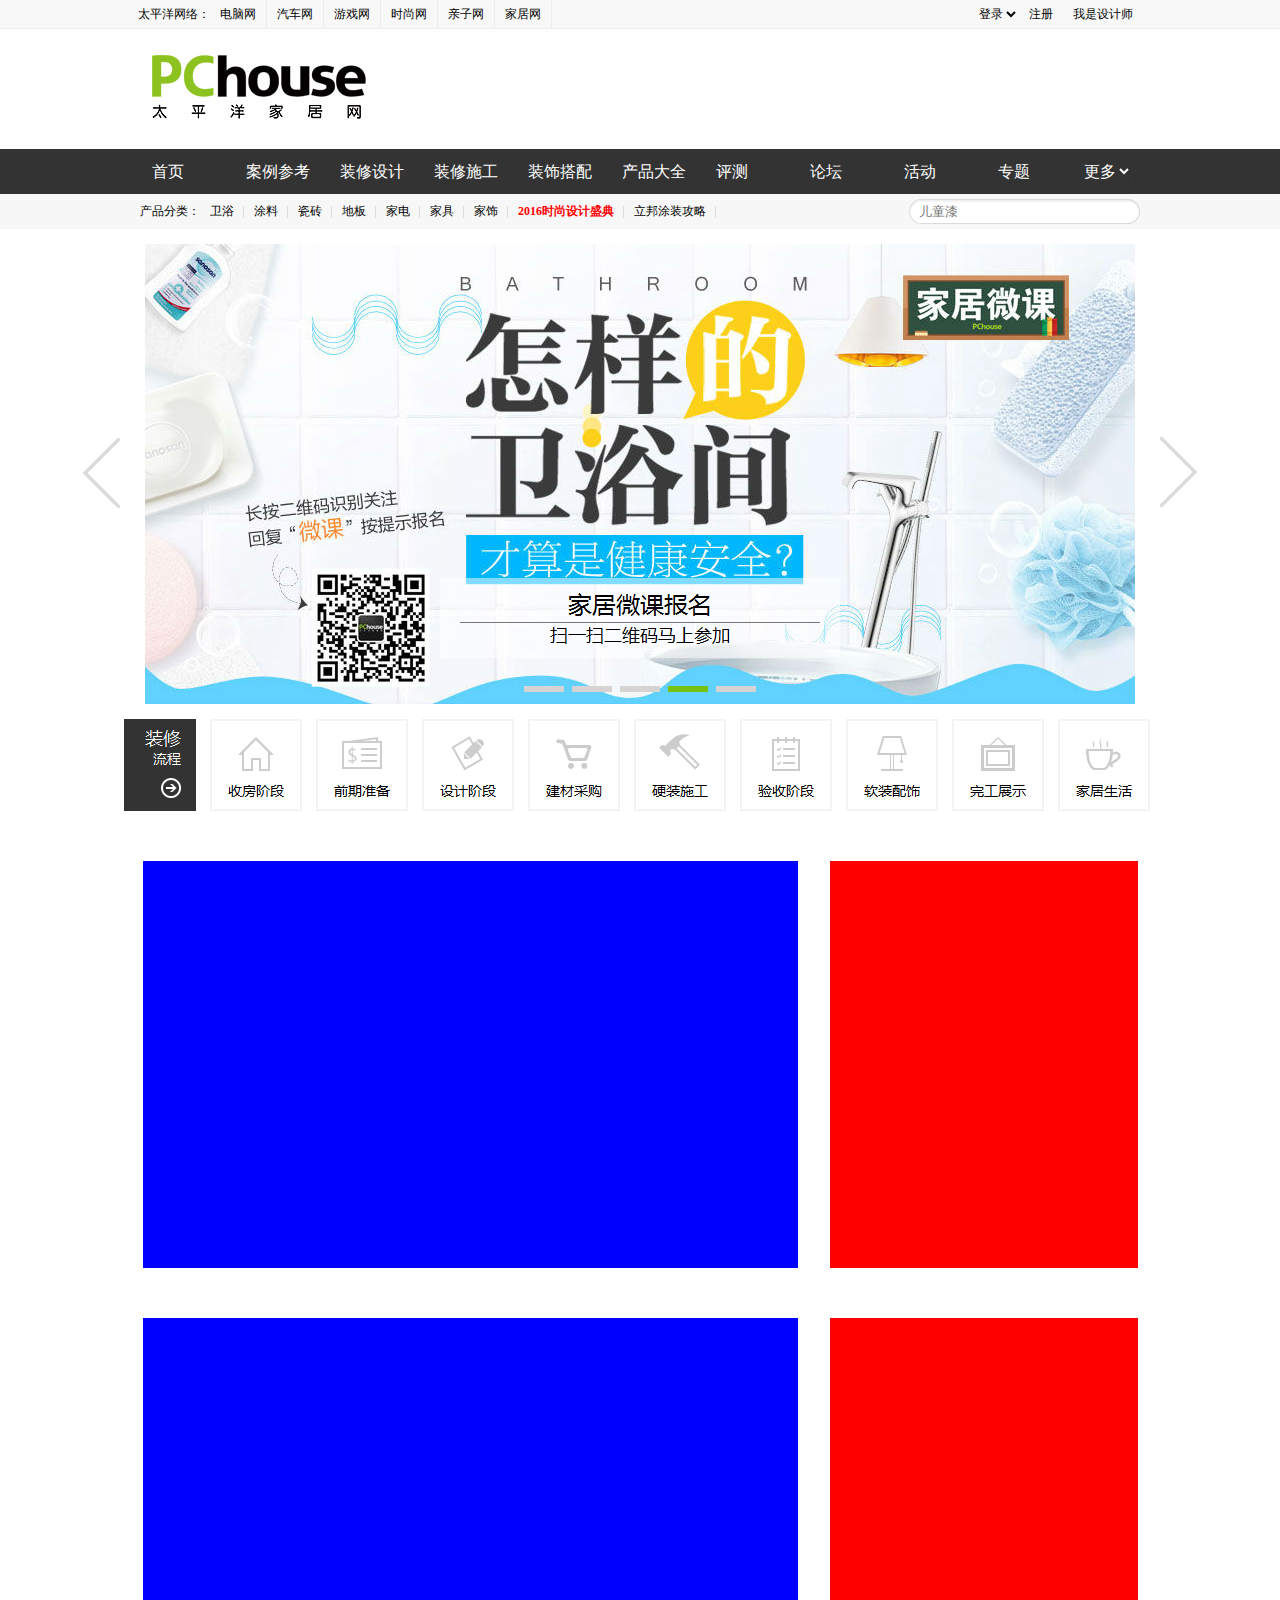
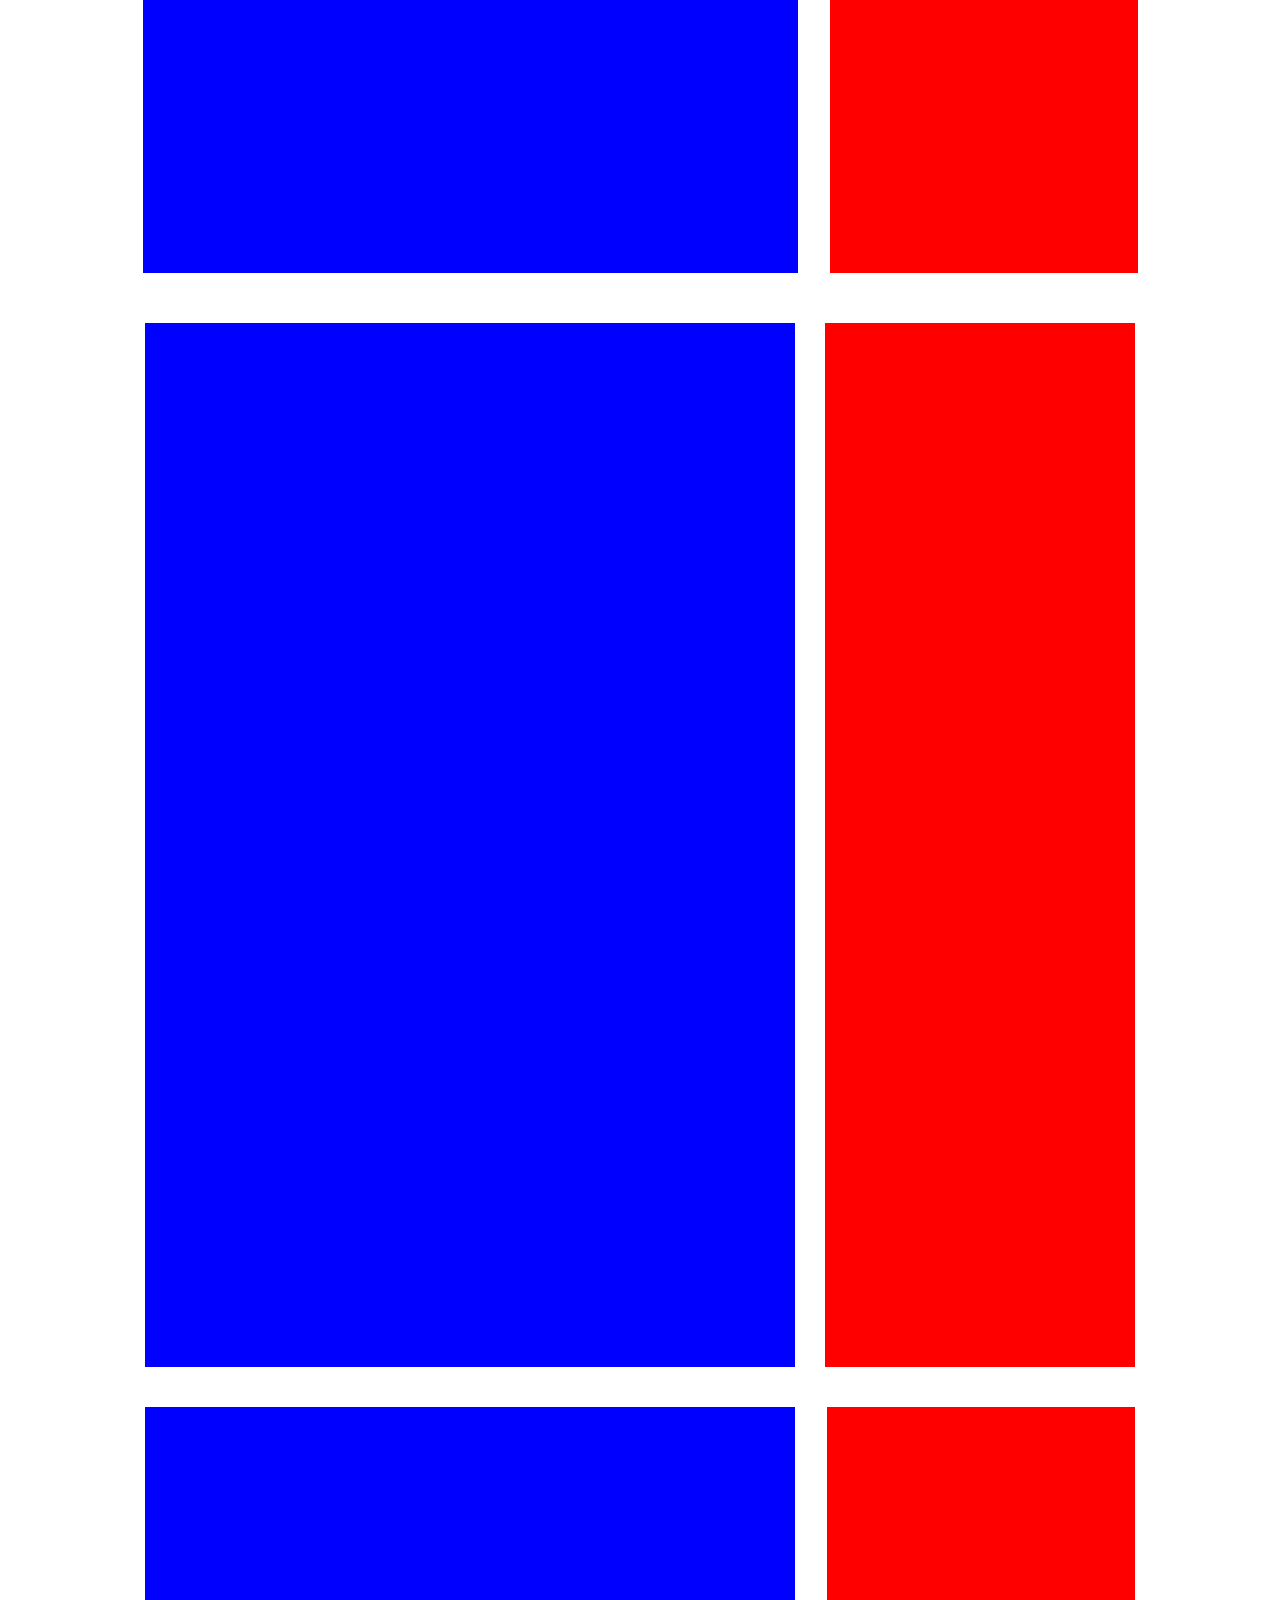
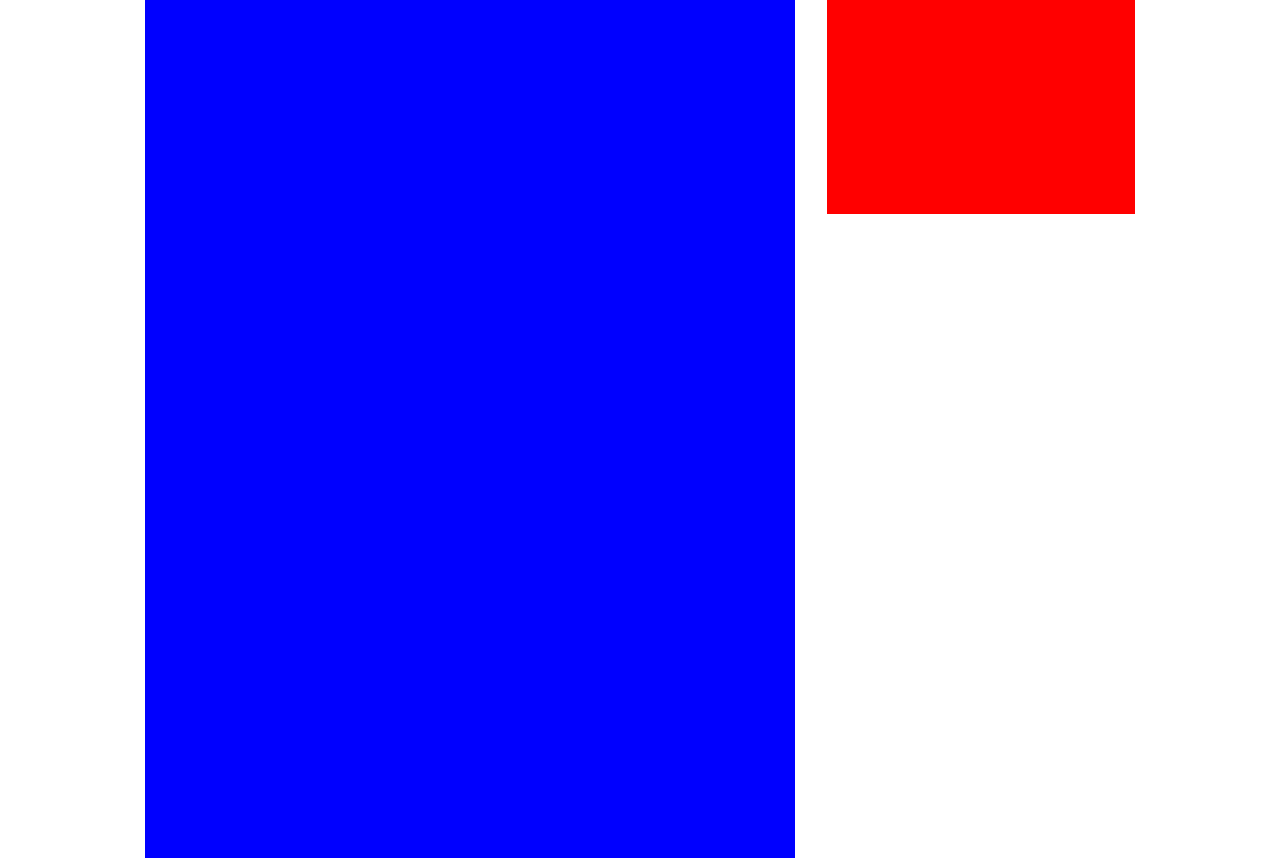
<file: 太平洋/index.html>
<!DOCTYPE html>
<html lang="en">
<head>
	<meta charset="UTF-8">
	<title>Document</title>
	<link rel="stylesheet" href="css/1.css">
</head>
<body>
	<!-- 头部 -->
	<div class="top">
		<div class="content">
			<ul>
				<li>太平洋网络：<a href="">电脑网</a></li>
				<li><a href="">汽车网</a></li>
				<li><a href="">游戏网</a></li>
				<li><a href="">时尚网</a></li>
				<li><a href="">亲子网</a></li>
				<li><a href="">家居网</a></li>
			</ul>
			<ul>
				<li>
					<form action="">
						<select name="login" id="">
							<option value="登录">登录</option>
						</select>
					</form>
				</li>
				<li><a href="">注册</a></li>
				<li><a href="">我是设计师</a></li>
			</ul>
		</div>
	</div>
	<!-- logo -->
	<div class="logo">
		<img src="images/太平洋家居_03.png" height="120" width="227" alt="">
	</div>
	<!-- 导航 -->
	<div class="nav">
		<div class="upnav">
			<ul>
				<li><a href="#">首页</a></li>
				<li><a href="#">案例参考</a></li>
				<li><a href="#">装修设计</a><a href="#">装修施工</a><a href="#">装饰搭配</a></li>
				<li><a href="#">产品大全</a><a href="#">评测</a></li>
				<li><a href="#">论坛</a><a href="#">活动</a></li>
				<li>
					<a href="#">专题</a>
				</li>
				<li>
					<form action="">
						<select name="" id="">
							<option value="更多">更多</option>
						</select>
					</form>
				</li>
			</ul>
		</div>
		<div class="lownav">
			<div class="content">
				<ul>
					<li>产品分类：<a href="#">卫浴</a></li>
					<li><a href="#">涂料</a></li>
					<li><a href="#">瓷砖</a></li>
					<li><a href="#">地板</a></li>
					<li><a href="#">家电</a></li>
					<li><a href="#">家具</a></li>
					<li><a href="#">家饰</a></li>
					<li><a href="#">2016时尚设计盛典</a></li>
					<li><a href="#">立邦涂装攻略</a></li>
				</ul>
				<form action="#">
					<input type="search" placeholder="儿童漆">
				</form>
			</div>
		</div>
	</div>
	<!-- 主面块 -->
	<div class="banner">
		<a href=""><img src="images/太平洋家居_14.png" height="95" width="65" alt=""></a>
		<a href=""><img src="images/太平洋家居_11.png" height="460" width="990" alt=""></a>
		<a href=""><img src="images/太平洋家居_15.png" height="94" width="65" alt=""></a>
	</div>
	<!-- 装修流程 -->
	<div class="process">
		<a href=""><img src="images/太平洋家居_20.png" height="92" width="72" alt=""></a>
		<a href=""><img src="images/太平洋家居_22.png" height="92" width="92" alt=""></a>
		<a href=""><img src="images/太平洋家居_24.png" height="92" width="92" alt=""></a>
		<a href=""><img src="images/太平洋家居_26.png" height="92" width="92" alt=""></a>
		<a href=""><img src="images/太平洋家居_28.png" height="92" width="92" alt=""></a>
		<a href=""><img src="images/太平洋家居_30.png" height="92" width="92" alt=""></a>
		<a href=""><img src="images/太平洋家居_32.png" height="92" width="92" alt=""></a>
		<a href=""><img src="images/太平洋家居_34.png" height="92" width="92" alt=""></a>
		<a href=""><img src="images/太平洋家居_36.png" height="92" width="92" alt=""></a>
		<a href=""><img src="images/太平洋家居_38.png" height="92" width="92" alt=""></a>
	</div>
	<!-- 资讯精选 -->
	<div class="news">
		<div class="left"></div>
		<div class="right"></div>
	</div>
	<!-- 王牌栏目 -->
	<div class="program">
		<div class="left"></div>
		<div class="right"></div>
	</div>
	<!-- 设计/设计师 -->
	<div class="design">
		<div class="left"></div>
		<div class="right"></div>
	</div>
	<!-- 装修、导购 -->
	<div class="product">
		<div class="left"></div>
		<div class="right"></div>
	</div>
</body>
</html>
</file>
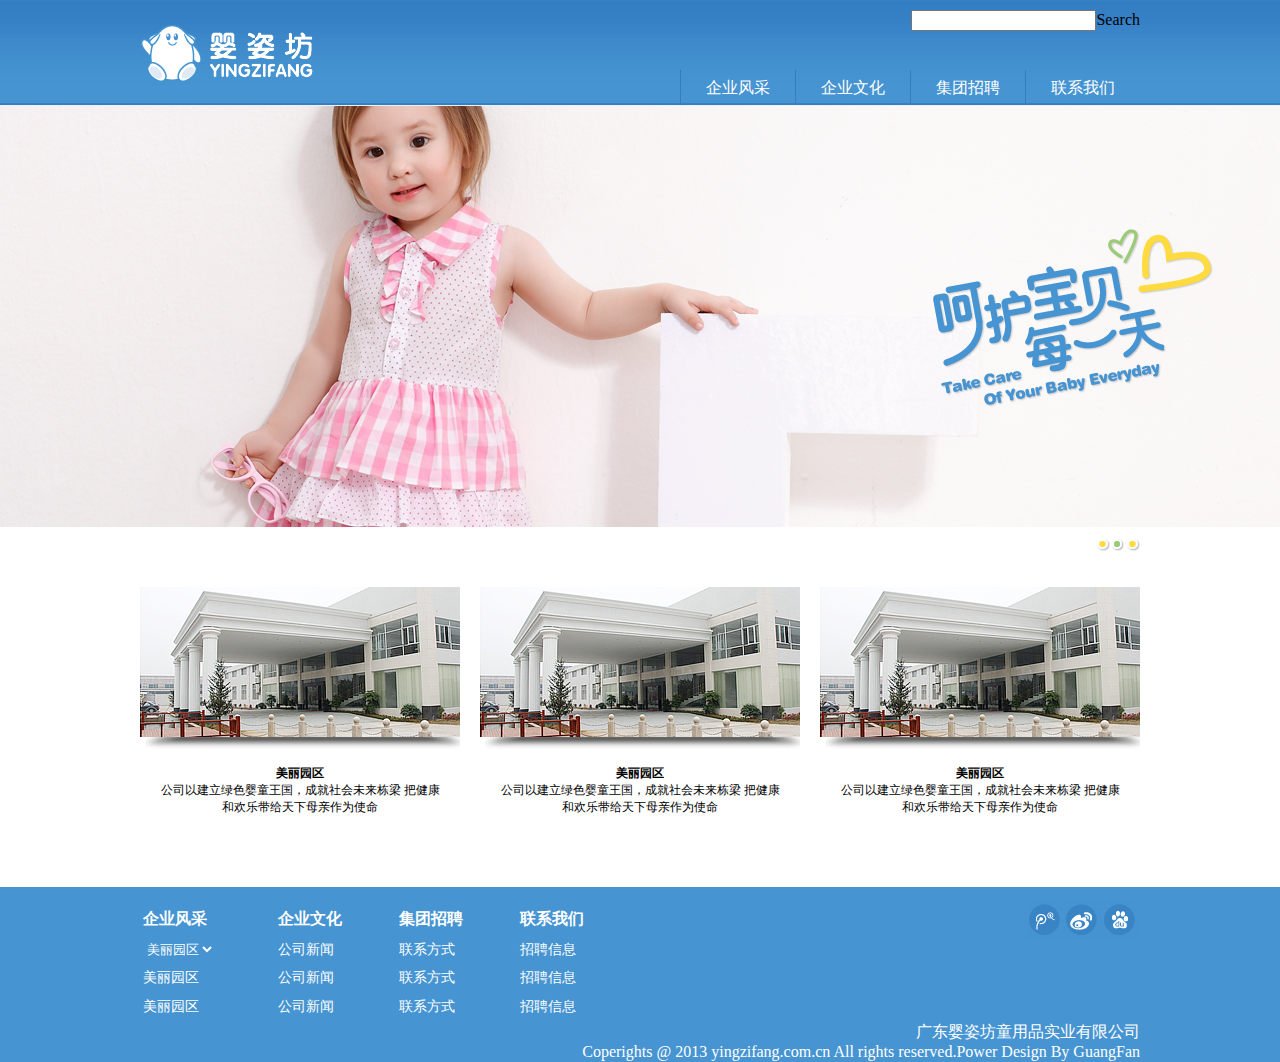
<file: 婴姿坊/index.html>
<!DOCTYPE html>
<html lang="en">
<head>
	<meta charset="UTF-8">
	<title>婴姿坊官网</title>
	<style>
		body,ul,table{
			margin: 0;
			padding: 0;
		}
		/* 头部 */
		.header{
			/* height: 105px; */
			width: 100%;
			background: url(images/婴姿坊企业网站_01.png) repeat;
		}
		.header .content{
			width: 1000px;
			height: 105px;
			margin: 0 auto;
			background: url(images/婴姿坊企业网站_03.png) no-repeat;
			position:relative;
		}
		.header .content .search{
			/* width: 100%; */
			float:right;
			margin-top: 10px;
		}
		.header .content .search a{
			text-decoration:none;
			font:700 12px;
			color:black;
		}

		.header .content ul{
			/* float:right; */
			list-style:none;
			margin-bottom:0;
			position:absolute;
			bottom:0px;
			right:0;
		}
		.header .content ul li{
			float:left;
			border-left:1px solid #337dc3;
		}
		.header .content ul a{
			display: inline-block;
			text-decoration:none;
			color:white;
			line-height:35px ;
			padding:0 25px;
		}
		.header .content ul a:hover{
			background-color: #84a8df;
		}
		/* 大图 */
		.banner{
			width: 100%;
			height: 422px;
			background: url(images/婴姿坊企业网站_04.png) no-repeat;
		}
		/* 空白段 */
		.blank{
			height: 60px;
			width: 1000px;
			margin: 0 auto;
			position:relative;
		}
		.blank a{
			display:inline-block;
			/* float:right; */
			position:absolute;
			top:10px;
			right:0;
			/* background: url(images/婴姿坊企业网站_07.png) no-repeat; */
		}
		.blank .a2{
			right:15px;
		}
		.blank .a3{
			right:30px;
		}
		.info{
			height: 230px;
			width: 1000px;
			margin: 0 auto;
			margin-bottom: 70px;
		}
		.info .in1{
			height: 230px;
			width: 320px;
			margin-right: 20px;
			float:left;
		}
		.info #in1{
			margin-right:0;
		}
		.info .in1 p{
			text-align:center;
			font-size:12px;
		}
		/* 底部 */
		.footer{
			
			width: 100%;
			background-color:#4694d1;
		}
		.footer .con{
			width: 1000px;
			height: 175px;
			margin: 0 auto;
			position:relative;
		}
		.footer .con table{
			width: 500px;
			height: 120px;
			color:white;
			margin-top:10px;
			position:absolute;
			bottom:40px;
			/* text-align:center; */
		}
		th{
			text-align:left;
		}
		td{
			font-size:14px;
		}
		.footer .con table select{
			outline-style: none;
			border: none;
			background-color: #4694d1;
			color: white;
		}
		.footer .con img{
			position:absolute;
			top:15px;
			right:0;
		}
		.footer .con .img1{
			right:37px;
		}
		.footer .con .img2{
			right:80px;
		}
		.footer .con span{
			color:white;
			position:absolute;
			right:0;
			bottom:0;
			line-height:20px;
		}
		.footer .con .span{
			bottom:20px;
		}
	</style>
</head>
<body>
	<!-- 头部 -->
	<div class="header">
		<div class="content">
			<form class="search">
				<input type="search"><a href="../链接跳转/a.html" target="_blank">Search</a>
			</form>
			<ul>
				<li><a href="../链接跳转/a.html" target="_blank">企业风采</a></li>
				<li><a href="../链接跳转/a.html" target="_blank">企业文化</a></li>
				<li><a href="../链接跳转/a.html" target="_blank">集团招聘</a></li>
				<li><a href="../链接跳转/a.html" target="_blank">联系我们</a></li>
			</ul>
		</div>
	</div>
	<!-- 大图 -->
	<div class="banner"></div>
	<!-- 空白片段 -->
	<div class="blank">
		<a href="../链接跳转/a.html" class="a1" target="_blank"><img src="images/婴姿坊企业网站_09.png" height="13" width="14" alt=""></a>&nbsp;
		<a href="../链接跳转/a.html" class="a2" target="_blank"><img src="images/婴姿坊企业网站_07.png" height="13" width="14" alt=""></a>&nbsp;
		<a href="../链接跳转/a.html" class="a3" target="_blank"><img src="images/婴姿坊企业网站_09.png" height="13" width="14" alt=""></a>
	</div>
	<div class="info">
		<div class="in1">
			<img src="images/婴姿坊企业网站_13.png" height="162" width="320" alt="">
			<p>
				<strong>美丽园区</strong><br>
				公司以建立绿色婴童王国，成就社会未来栋梁 把健康<br>和欢乐带给天下母亲作为使命
			</p>
		</div>
		<div class="in1">
			<img src="images/婴姿坊企业网站_13.png" height="162" width="320" alt="">
			<p>
				<strong>美丽园区</strong><br>
				公司以建立绿色婴童王国，成就社会未来栋梁 把健康<br>和欢乐带给天下母亲作为使命
			</p>
		</div>
		<div class="in1" id="in1">
			<img src="images/婴姿坊企业网站_13.png" height="162" width="320" alt="">
			<p>
				<strong>美丽园区</strong><br>
				公司以建立绿色婴童王国，成就社会未来栋梁 把健康<br>和欢乐带给天下母亲作为使命
			</p>
		</div>
	</div>
	<div class="footer">
		<div class="con">
			<table>
				<tr>
					<th>企业风采</th>
					<th>企业文化</th>
					<th>集团招聘</th>
					<th>联系我们</th>
				</tr>
				<tr>
					<td>
						<form action="#">
							<select name="area">
								<option value="美丽园区">美丽园区</option>
							</select>
						</form>
					</td>
					<td>公司新闻</td>
					<td>联系方式</td>
					<td>招聘信息</td>
				</tr>
				<tr>
					<td>美丽园区</td>
					<td>公司新闻</td>
					<td>联系方式</td>
					<td>招聘信息</td>
				</tr>
				<tr>
					<td>美丽园区</td>
					<td>公司新闻</td>
					<td>联系方式</td>
					<td>招聘信息</td>
				</tr>
			</table>
			<img src="images/婴姿坊企业网站_17.png" height="37" width="37" alt="">
			<img class="img1" src="images/婴姿坊企业网站_18.png" height="37" width="42" alt="">
			<img class="img2" src="images/婴姿坊企业网站_19.png" height="37" width="35" alt="">
			<span class="span">广东婴姿坊童用品实业有限公司</span><br>
			<span>Coperights @ 2013 yingzifang.com.cn All rights reserved.Power Design By GuangFan</span>
		</div>
	</div>
</body>
</html>
</file>
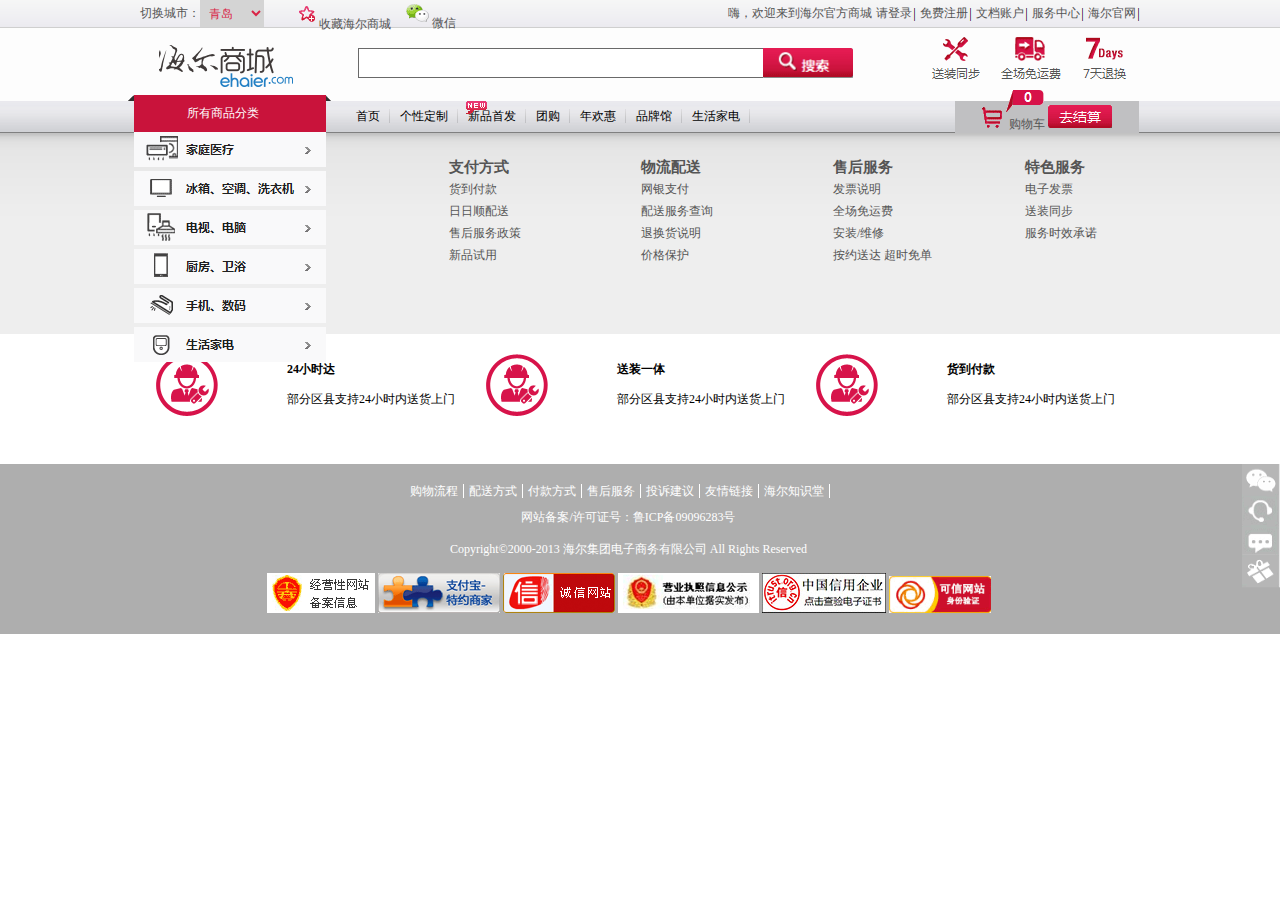
<file: 海尔/index.html>
<!DOCTYPE html>
<html lang="en">
<head>
	<meta charset="UTF-8">
	<title>Document</title>
	<link rel="stylesheet" href="css/1.css">
</head>
<body>
	<!-- 头部 -->
	<div class="top">
		<div class="cont1">
			<!-- 左边 -->
			<div class="left">
				<span>切换城市：</span>
				<form action="#">
					<select name="city">
						<option value="Q">青岛</option>
						<option value="D">大连</option>
						<option value="S">上海</option>
						<option value="K">昆山</option>
					</select>
				</form>
				<ul>
					<li><a href="../链接跳转/a.html" target=".._blank"><img src="images/海尔商城_03.png" height="28" width="35" alt="">收藏海尔商城</a></li>
					<li><a href="../链接跳转/a.html" target=".._blank"><img src="images/海尔商城_05.png" height="27" width="31" alt="">微信</a></li>
				</ul>
			</div>
			<!-- 右边 -->
			<div class="right">
				<span>嗨，欢迎来到海尔官方商城</span>
				<ul>
					<li><a href="../链接跳转/a.html" target="_blank">请登录</a></li>
					<li><a href="../链接跳转/a.html" target="_blank">免费注册</a></li>
					<li><a href="../链接跳转/a.html" target="_blank">文档账户</a></li>
					<li><a href="../链接跳转/a.html" target="_blank">服务中心</a></li>
					<li><a href="../链接跳转/a.html" target="_blank">海尔官网</a></li>
				</ul>
			</div>
		</div>     
	</div>
	<!-- logo栏 -->
	<div class="logo">
		<div class="cont2">
			<form class="input">
				<input type="search">
				<input type="image" src="images/海尔商城_18.png">
			</form>
			<img src="images/海尔商城_15.png" height="62" width="69" alt="">
			<img src="images/海尔商城_13.png" height="62" width="79" alt="">
			<img src="images/海尔商城_14.png" height="62" width="71" alt="">

		</div>
	</div>
	<!-- 主面板 -->
	<div class="banner">
		<!-- 商品分类 -->
		<div class="sort">
			<img class="p1" src="images/海尔商城_25_03.png" height="6" width="6">
			<img class="p2" src="images/海尔商城_25_05.png" height="6" width="5">
			<div class="prosort">
				<span>
					所有商品分类
				</span>
				<a class="s1" href="../链接跳转/a.html" target="_blank"></a>
				<a class="s2" href="../链接跳转/a.html" target="_blank"></a>
				<a class="s3" href="../链接跳转/a.html" target="_blank"></a>
				<a class="s4" href="../链接跳转/a.html" target="_blank"></a>
				<a class="s5" href="../链接跳转/a.html" target="_blank"></a>
				<a class="s6" href="../链接跳转/a.html" target="_blank"></a>
			</div>
		</div>
		<!-- 导航栏 -->
		<div class="nav">
			<ul>
				<li><a href="../链接跳转/a.html" target="_blank">首页</a></li>
				<li><a href="../链接跳转/a.html" target="_blank">个性定制</a><img src="images/海尔商城2_03_03.png" height="13" width="21" alt=""></li>
				<li><a href="../链接跳转/a.html" target="_blank">新品首发</a></li>
				<li><a href="../链接跳转/a.html" target="_blank">团购</a></li>
				<li><a href="../链接跳转/a.html" target="_blank">年欢惠</a></li>
				<li><a href="../链接跳转/a.html" target="_blank">品牌馆</a></li>
				<li><a href="../链接跳转/a.html" target="_blank">生活家电 </a></li>
			</ul>
			<div class="shop">
				<img src="images/海尔商城_03_03.png" height="26" width="43">
				<span>购物车</span>
				<a href="../链接跳转/a.html" target="_blank"><img src="images/海尔商城_39.png" height="23" width="64" alt=""></a>
			</div>
		</div>
		<!-- 面板块 -->
		<div class="cont3">
			<table>
				<tr>
					<th>支付方式</th>
					<th>物流配送</th>
					<th>售后服务</th>
					<th>特色服务</th>
				</tr>
				<tr>
					<td><a href="../链接跳转/a.html" target="_blank">货到付款</a></td>
					<td><a href="../链接跳转/a.html" target="_blank">网银支付</a></td>
					<td><a href="../链接跳转/a.html" target="_blank">发票说明</a></td>
					<td><a href="../链接跳转/a.html" target="_blank">电子发票</a></td>
				</tr>
				<tr>
					<td><a href="../链接跳转/a.html" target="_blank">日日顺配送</a></td>
					<td><a href="../链接跳转/a.html" target="_blank">配送服务查询</a></td>
					<td><a href="../链接跳转/a.html" target="_blank">全场免运费</a></td>
					<td><a href="../链接跳转/a.html" target="_blank">送装同步</a></td>
				</tr>
				<tr>
					<td><a href="../链接跳转/a.html" target="_blank">售后服务政策</a></td>
					<td><a href="../链接跳转/a.html" target="_blank">退换货说明</a></td>
					<td><a href="../链接跳转/a.html" target="_blank">安装/维修</a></td>
					<td><a href="../链接跳转/a.html" target="_blank">服务时效承诺</a></td>
				</tr>
				<tr>
					<td><a href="../链接跳转/a.html" target="_blank">新品试用</a></td>
					<td><a href="../链接跳转/a.html" target="_blank">价格保护</a></td>
					<td><a href="../链接跳转/a.html" target="_blank">按约送达 超时免单</a></td>
					<td></td>
				</tr>
			</table>
		</div>
	</div>
	<!-- 白色块 -->
	<div class="blank">
		<div class="info">
			<img src="images/海尔商城_49.png" height="63" width="70" alt="">
			<p>
				<strong>24小时达</strong>
				<br>
				<span>部分区县支持24小时内送货上门</span>
			</p>
		</div>
		<div class="info">
			<img src="images/海尔商城_49.png" height="63" width="70" alt="">
			<p>
				<strong>送装一体</strong>
				<br>
				<span>部分区县支持24小时内送货上门</span>
			</p>
		</div>
		<div class="info">
			<img src="images/海尔商城_49.png" height="63" width="70" alt="">
			<p>
				<strong>货到付款</strong>
				<br>
				<span>部分区县支持24小时内送货上门</span>
			</p>
		</div>
	</div>
	<!-- 底部 -->
	<div class="footer">
		<div class="cont4">
			<ul>
				<li><a href="../链接跳转/a.html" target="_blank">购物流程</a></li>
				<li><a href="../链接跳转/a.html" target="_blank">配送方式</a></li>
				<li><a href="../链接跳转/a.html" target="_blank">付款方式</a></li>
				<li><a href="../链接跳转/a.html" target="_blank">售后服务</a></li>
				<li><a href="../链接跳转/a.html" target="_blank">投诉建议</a></li>
				<li><a href="../链接跳转/a.html" target="_blank">友情链接</a></li>
				<li><a href="../链接跳转/a.html" target="_blank">海尔知识堂</a></li>
			</ul>
			<br><br><br>
			网站备案/许可证号：鲁ICP备09096283号<br><br>
			Copyright©2000-2013 海尔集团电子商务有限公司 All Rights Reserved
			<br><br>
			<img src="images/海尔商城_60.png" height="40" width="108" alt="">
			<img src="images/海尔商城_62.png" height="40" width="122" alt="">
			<img src="images/海尔商城_64.png" height="40" width="112" alt="">
			<img src="images/海尔商城_66.png" height="40" width="141" alt="">
			<img src="images/海尔商城_68.png" height="40" width="124" alt="">
			<img src="images/海尔商城_71.png" height="37" width="102" alt="">
		</div>
		<img src="images/海尔商城_53.png" height="35" width="38" alt="">
		<br><br>
		<img src="images/海尔商城_56.png" height="35" width="38" alt="">
		<br><br>
		<img src="images/海尔商城_58.png" height="35" width="38" alt="">
		<br><br>
		<img src="images/海尔商城_74.png" height="35" width="38" alt="">
		<br><br>
	</div>
</body>
</html>
</file>
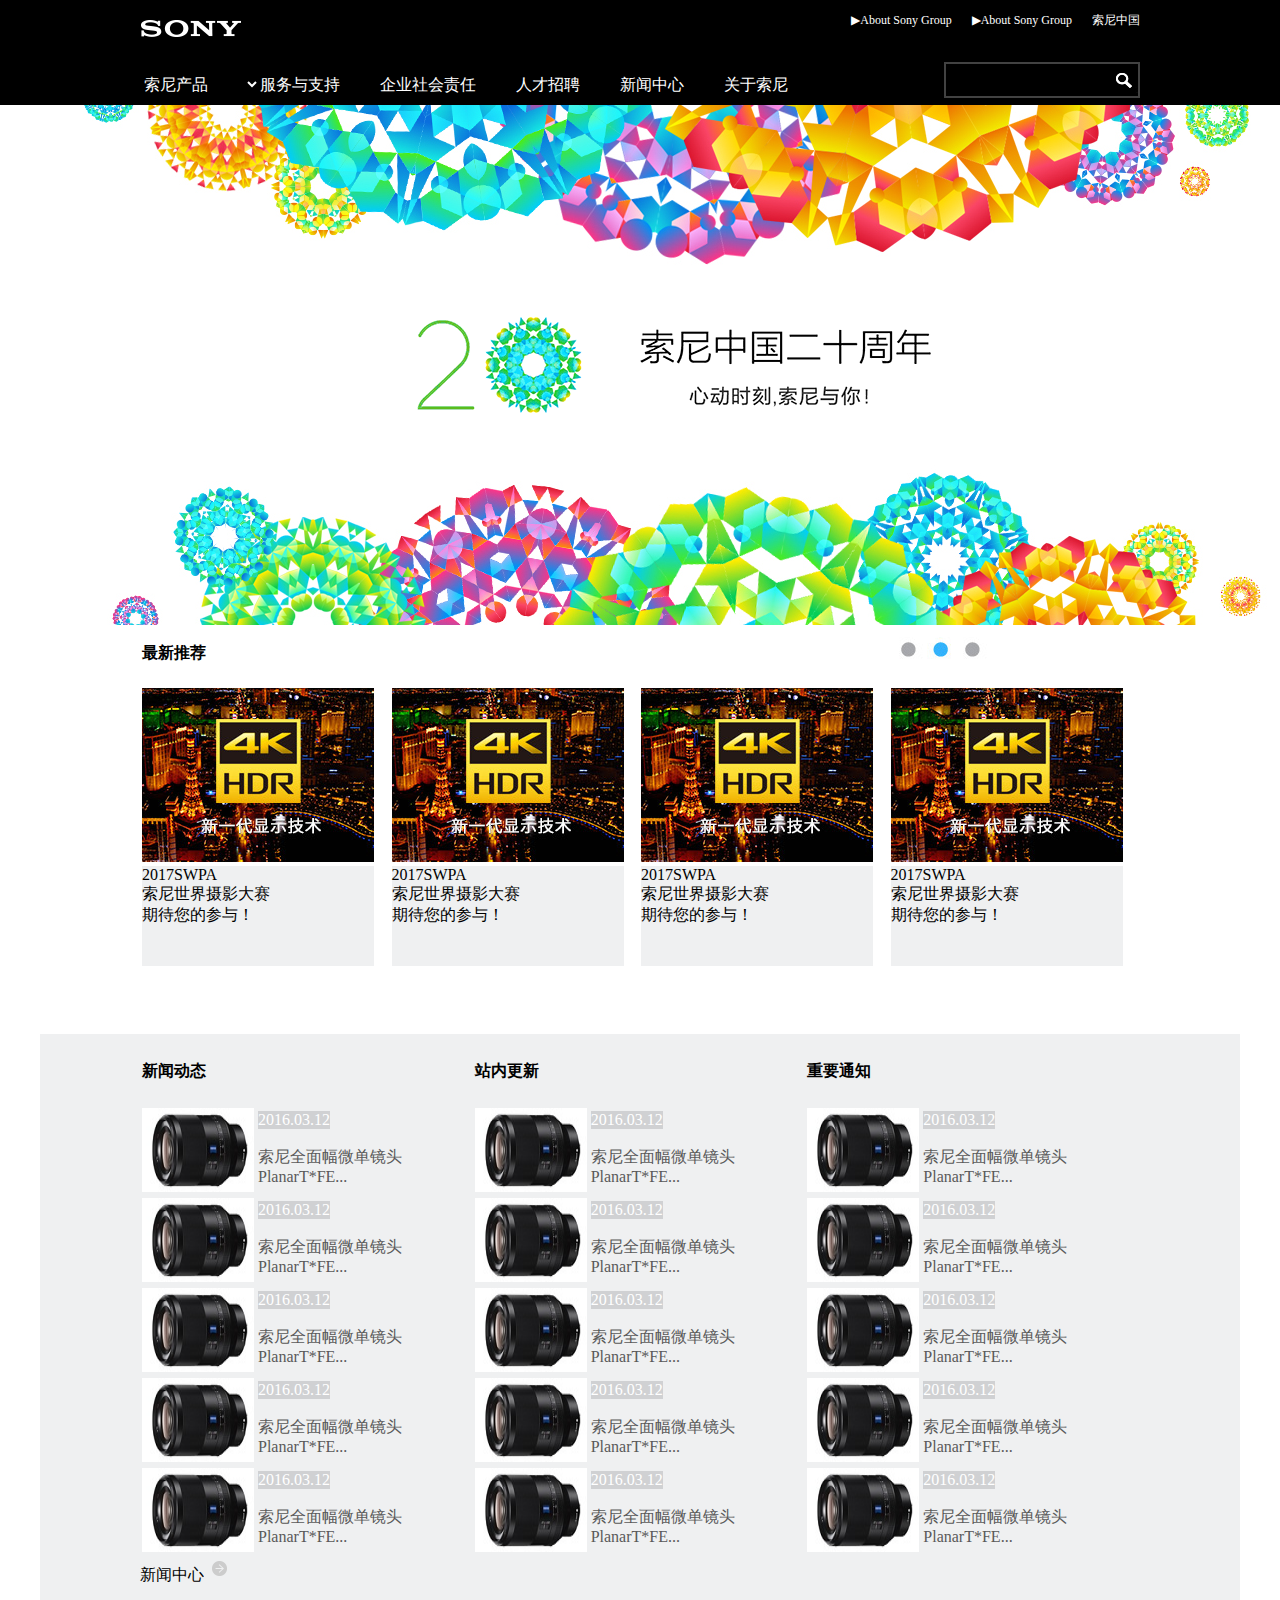
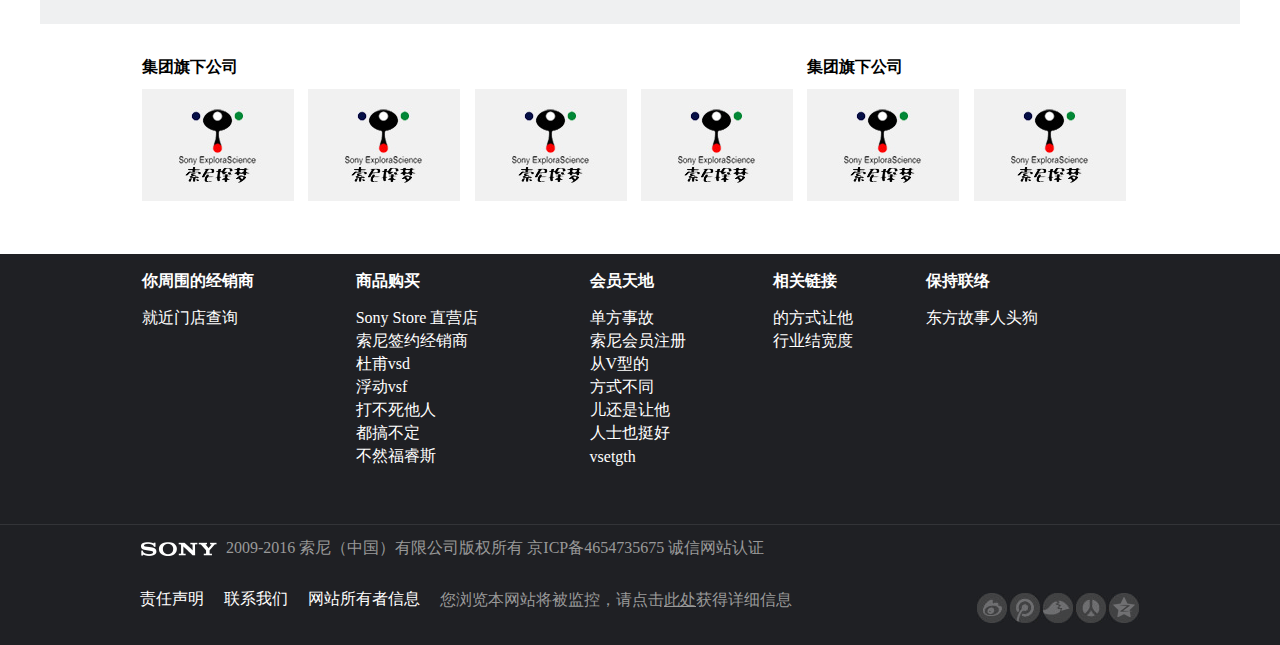
<file: 索尼/index.html>
<!DOCTYPE html>
<html lang="en">
<head>
	<meta charset="UTF-8">
	<title>索尼官网</title>
	<link rel="stylesheet" href="css/1.css">
</head>
<body>
	<div class="header">
		<div class="con">
			<img src="images/索尼中国_02.png" height="60" width="105" alt="">
			<form action="#">
				<select name="product">
					<option value="pro">索尼产品</option>
				</select>
			</form>
			<ul class="ul1">
				<li><a href="../链接跳转/a.html" target="_blank">服务与支持</a></li>
				<li><a href="../链接跳转/a.html" target="_blank">企业社会责任</a></li>
				<li><a href="../链接跳转/a.html" target="_blank">人才招聘</a></li>
				<li><a href="../链接跳转/a.html" target="_blank">新闻中心</a></li>
				<li><a href="../链接跳转/a.html" target="_blank">关于索尼</a></li>
			</ul>
			<ul class="ul2">
				<li><a href="../链接跳转/a.html" target="_blank">▶About Sony Group</a></li>
				<li><a href="../链接跳转/a.html" target="_blank">▶About Sony Group</a></li>
				<li><a href="../链接跳转/a.html" target="_blank">索尼中国</a></li>
			</ul>
			<form action="#">
				<input type="search">
			</form>
		</div>
	</div>
	<div class="banner">
		<img src="images/索尼中国_13.png" height="520" width="1349" alt="">
	</div>
	<table class="ad1">
		<tr>
			<td><strong>最新推荐</strong> </td>
			<td></td>
			<td></td>
			<td><img src="images/索尼中国1_03.png" height="37" width="32" alt="">
			<img src="images/索尼中国1_04.png" height="37" width="27" alt="">
			<img src="images/索尼中国1_05.png" height="37" width="34" alt=""></td>
		</tr>
		<tr>
			<td class="td">
				<img src="images/索尼中国_16.png" height="174" width="232" alt="">
				<p>

					<span>2017SWPA</span>
					<br>
					<span>索尼世界摄影大赛</span>
					<br>
					<span>期待您的参与！</span>
				</p>
			</td>
			<td class="td">
				<img src="images/索尼中国_16.png" height="174" width="232" alt="">
				<p>

					<span>2017SWPA</span>
					<br>
					<span>索尼世界摄影大赛</span>
					<br>
					<span>期待您的参与！</span>
				</p>
			</td>
			<td class="td">
				<img src="images/索尼中国_16.png" height="174" width="232" alt="">
				<p>
					<span>2017SWPA</span>
					<br>
					<span>索尼世界摄影大赛</span>
					<br>
					<span>期待您的参与！</span>
				</p>
			</td>
			<td class="td">
				<img src="images/索尼中国_16.png" height="174" width="232" alt="">
				<p>
					<span>2017SWPA</span>
					<br>
					<span>索尼世界摄影大赛</span>
					<br>
					<span>期待您的参与！</span>
				</p>
			</td>
		</tr>
	</table>
	<div class="bigbox">
		<div class="content">
			<table>
				<tr height="70px">
					<td><strong>新闻动态</strong></td>
					<td><strong>站内更新</strong></td>
					<td><strong>重要通知</strong></td>
				</tr>
				<tr>
					<td> <img src="images/索尼中国_24.png" height="84" width="112" alt="">
					<p>
						<span>2016.03.12</span><br><br>
						索尼全面幅微单镜头<br>
						PlanarT*FE...
					</p>
					</td>
					<td> <img src="images/索尼中国_24.png" height="84" width="112" alt="">
					<p>
						<span>2016.03.12</span><br><br>
						索尼全面幅微单镜头<br>
						PlanarT*FE...
					</p>
					</td>
					<td> <img src="images/索尼中国_24.png" height="84" width="112" alt="">
					<p>
						<span>2016.03.12</span><br><br>
						索尼全面幅微单镜头<br>
						PlanarT*FE...
					</p>
					</td>
					
				</tr>
				<tr>
					<td> <img src="images/索尼中国_24.png" height="84" width="112" alt="">
					<p>
						<span>2016.03.12</span><br><br>
						索尼全面幅微单镜头<br>
						PlanarT*FE...
					</p>
					</td>
					<td> <img src="images/索尼中国_24.png" height="84" width="112" alt="">
					<p>
						<span>2016.03.12</span><br><br>
						索尼全面幅微单镜头<br>
						PlanarT*FE...
					</p>
					</td>
					<td> <img src="images/索尼中国_24.png" height="84" width="112" alt="">
					<p>
						<span>2016.03.12</span><br><br>
						索尼全面幅微单镜头<br>
						PlanarT*FE...
					</p>
					</td>
					
				</tr>
				<tr>
					<td> <img src="images/索尼中国_24.png" height="84" width="112" alt="">
					<p>
						<span>2016.03.12</span><br><br>
						索尼全面幅微单镜头<br>
						PlanarT*FE...
					</p>
					</td>
					<td> <img src="images/索尼中国_24.png" height="84" width="112" alt="">
					<p>
						<span>2016.03.12</span><br><br>
						索尼全面幅微单镜头<br>
						PlanarT*FE...
					</p>
					</td>
					<td> <img src="images/索尼中国_24.png" height="84" width="112" alt="">
					<p>
						<span>2016.03.12</span><br><br>
						索尼全面幅微单镜头<br>
						PlanarT*FE...
					</p>
					</td>
					
				</tr>
				<tr>
					<td> <img src="images/索尼中国_24.png" height="84" width="112" alt="">
					<p>
						<span>2016.03.12</span><br><br>
						索尼全面幅微单镜头<br>
						PlanarT*FE...
					</p>
					</td>
					<td> <img src="images/索尼中国_24.png" height="84" width="112" alt="">
					<p>
						<span>2016.03.12</span><br><br>
						索尼全面幅微单镜头<br>
						PlanarT*FE...
					</p>
					</td>
					<td> <img src="images/索尼中国_24.png" height="84" width="112" alt="">
					<p>
						<span>2016.03.12</span><br><br>
						索尼全面幅微单镜头<br>
						PlanarT*FE...
					</p>
					</td>
					
				</tr>
				<tr>
					<td> <img src="images/索尼中国_24.png" height="84" width="112" alt="">
					<p>
						<span>2016.03.12</span><br><br>
						索尼全面幅微单镜头<br>
						PlanarT*FE...
					</p>
					</td>
					<td> <img src="images/索尼中国_24.png" height="84" width="112" alt="">
					<p>
						<span>2016.03.12</span><br><br>
						索尼全面幅微单镜头<br>
						PlanarT*FE...
					</p>
					</td>
					<td> <img src="images/索尼中国_24.png" height="84" width="112" alt="">
					<p>
						<span>2016.03.12</span><br><br>
						索尼全面幅微单镜头<br>
						PlanarT*FE...
					</p>
					</td>
				</tr>
			</table>
			<p>新闻中心<img src="images/索尼中国_20.png " height="22" width="38" alt=""></p>
		</div>
	</div>
	<table class="ad2">
		<tr>
			<td> <strong>集团旗下公司</strong> </td>
			<td></td>
			<td></td>
			<td></td>
			<td><strong>集团旗下公司</strong></td>
			<td></td>
		</tr>
		<tr>
			<td><img src="images/索尼中国_28.png" height="112" width="152" alt=""></td>
			<td><img src="images/索尼中国_28.png" height="112" width="152" alt=""></td>
			<td><img src="images/索尼中国_28.png" height="112" width="152" alt=""></td>
			<td><img src="images/索尼中国_28.png" height="112" width="152" alt=""></td>
			<td><img src="images/索尼中国_28.png" height="112" width="152" alt=""></td>
			<td><img src="images/索尼中国_28.png" height="112" width="152" alt=""></td>
		</tr>
	</table>
	<div class="footer">
		<div class="top">
			<table>
				<tr align="left" height="50px">
					<th>你周围的经销商</th>
					<th>商品购买</th>
					<th>会员天地</th>
					<th>相关链接</th>
					<th>保持联络</th>
				</tr>
				<tr>
					<td>就近门店查询  </td>
					<td>Sony Store 直营店</td>
					<td>单方事故</td>
					<td>的方式让他</td>
					<td>东方故事人头狗</td>
				</tr>
				<tr>
					<td></td>
					<td>索尼签约经销商</td>
					<td>索尼会员注册</td>
					<td>行业结宽度</td>
					<td></td>
				</tr>
				<tr>
					<td></td>
					<td>杜甫vsd</td>
					<td>从V型的</td>
					<td></td>
					<td></td>
				</tr>
				<tr>
					<td></td>
					<td>浮动vsf</td>
					<td>方式不同</td>
					<td></td>
					<td></td>
				</tr>
				<tr>
					<td></td>
					<td>打不死他人</td>
					<td>儿还是让他</td>
					<td></td>
					<td></td>
				</tr>
				<tr>
					<td></td>
					<td>都搞不定</td>
					<td>人士也挺好</td>
					<td></td>
					<td></td>
				</tr>
				<tr>
					<td></td>
					<td>不然福睿斯</td>
					<td>vsetgth</td>
					<td></td>
					<td></td>
				</tr>
			</table>
		</div>
		<div class="bottom">
			<img src="images/索尼中国_03.png" height="44" width="86" alt="">
			<span class="span1">2009-2016 索尼（中国）有限公司版权所有          京ICP备4654735675      诚信网站认证</span><br>
			<ul>
				<li><a href="#">责任声明</a></li>
				<li><a href="#">联系我们</a></li>
				<li><a href="#">网站所有者信息</a></li>
			</ul>
			<span class="span2">您浏览本网站将被监控，请点击<a href="#">此处</a>获得详细信息</span>
			<ul>
				<li><img src="images/索尼中国_32.png" height="38" width="32" alt=""></li>
				<li><img src="images/索尼中国_33.png" height="38" width="33" alt=""></li>
				<li><img src="images/索尼中国_34.png" height="38" width="34" alt=""></li>
				<li><img src="images/索尼中国_35.png" height="38" width="32" alt=""></li>
				<li><img src="images/索尼中国_36.png" height="38" width="33" alt=""></li>
			</ul>
		</div>
	</div>
</body>
</html>
</file>
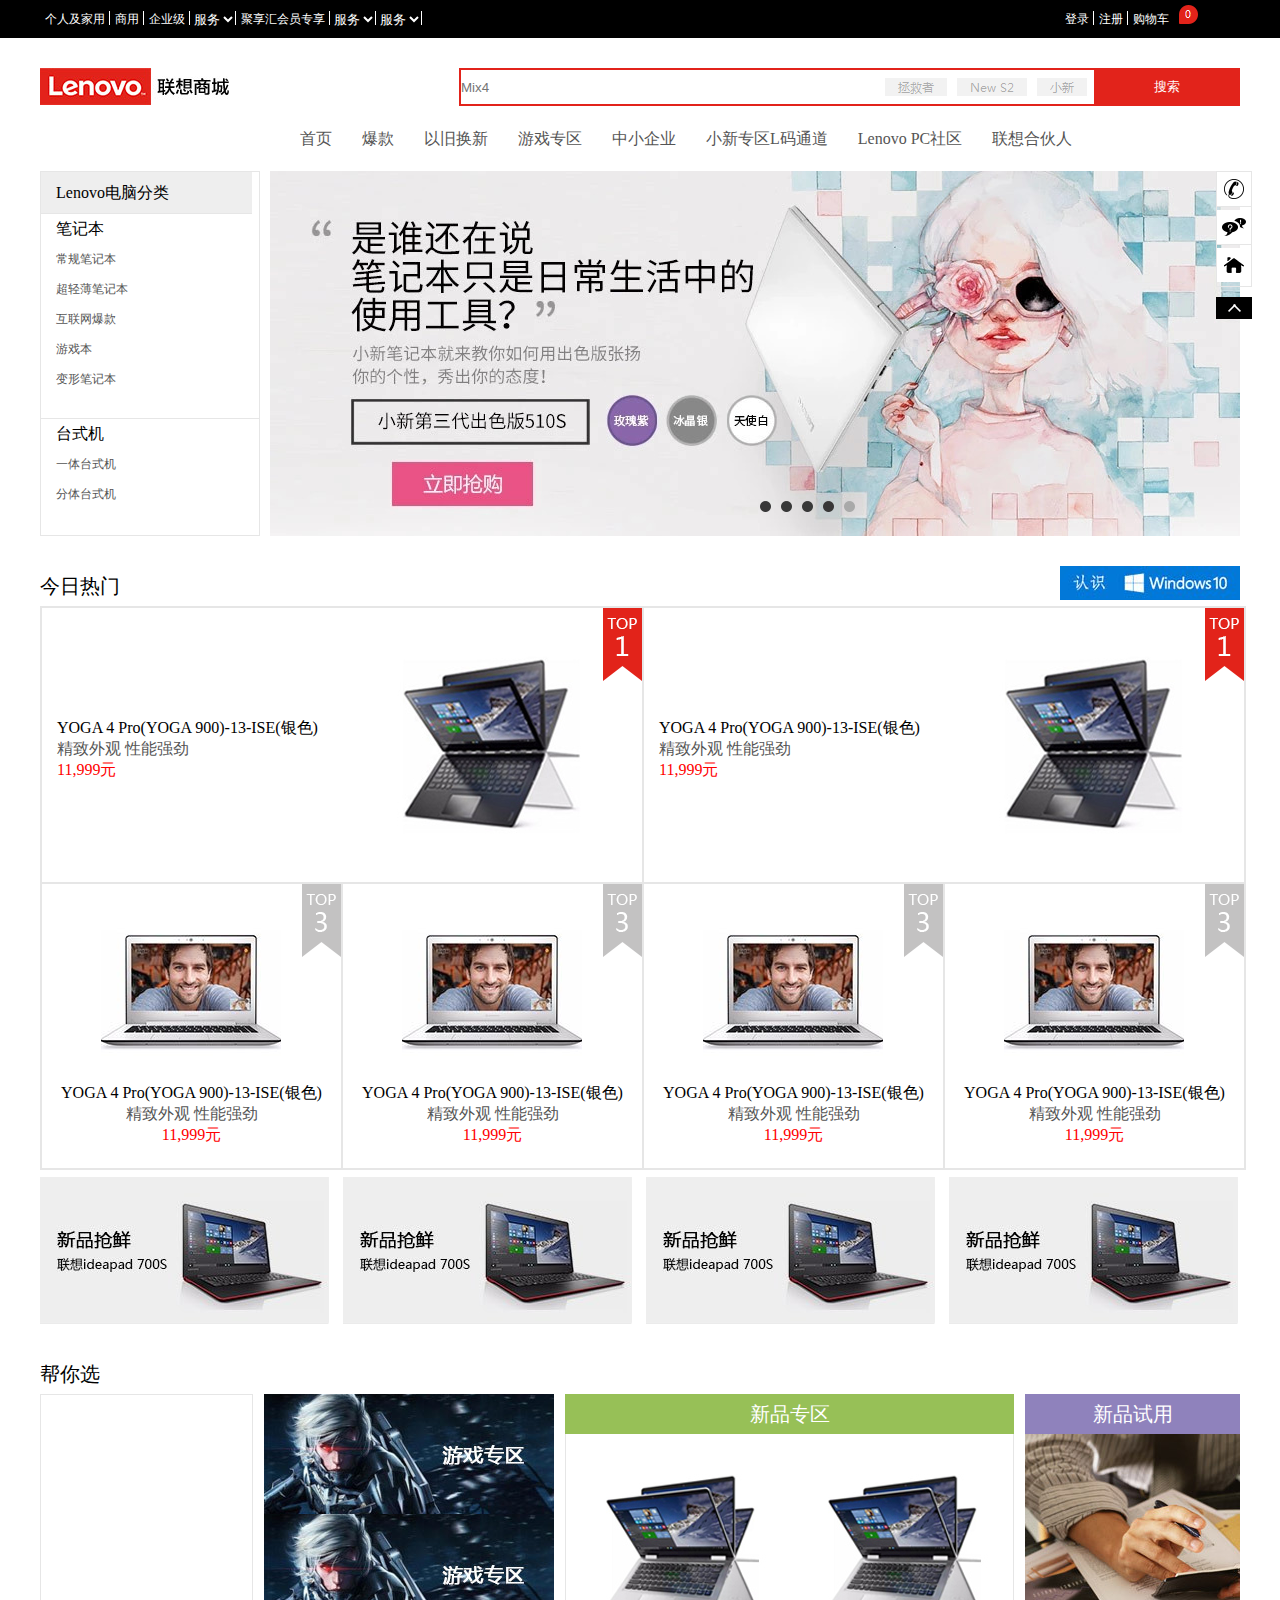
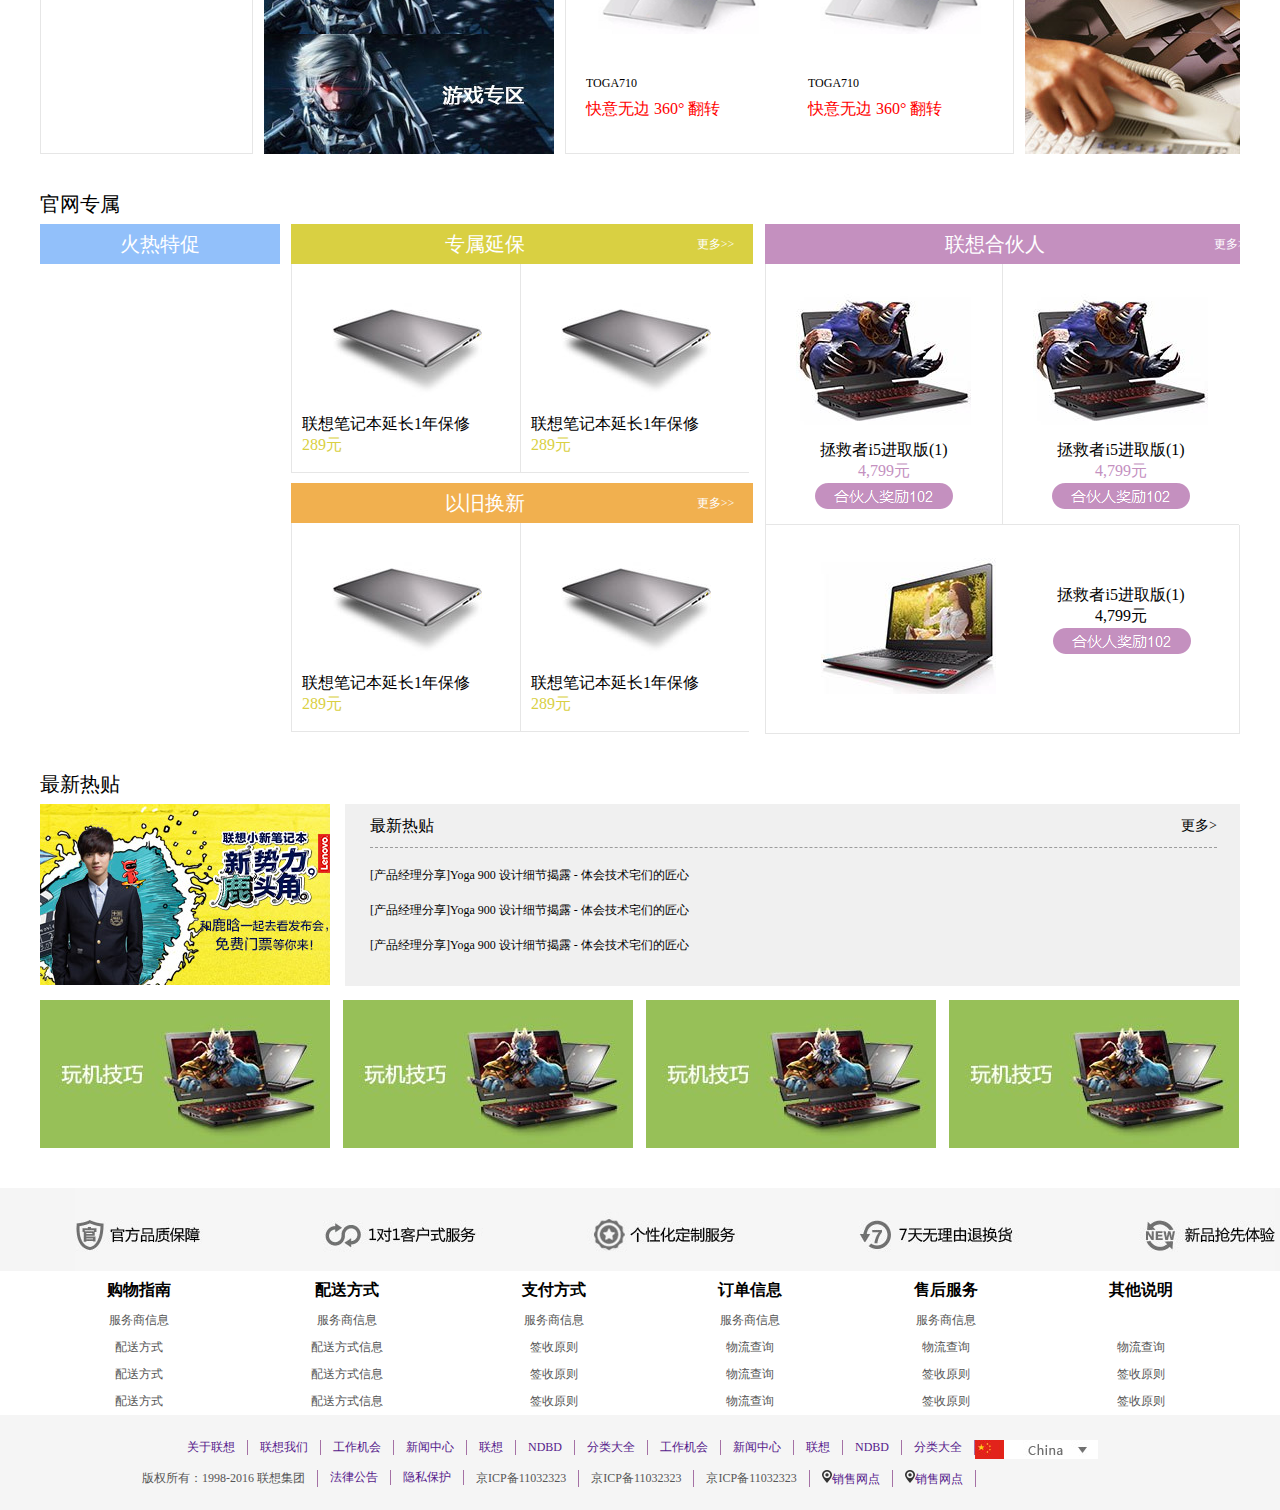
<file: 联想中国/index.html>
<!DOCTYPE html>
<html lang="en">
<head>
	<meta charset="UTF-8">
	<title>Document</title>
	<link rel="stylesheet" href="css/1.css">
</head>
<body>
	<!-- 顶部 -->
	<div class="top">
		<div class="content">
			<ul>
				<li><a href="#">个人及家用</a></li>
				<li><a href="#">商用</a></li>
				<li><a href="#">企业级</a></li>
				<li>
					<form action="">
						<select name="service" id="">
							<option value="服务">服务</option>
						</select>
					</form>
				</li>
				<li><a href="#">聚享汇会员专享</a></li>
				<li>
					<form action="">
						<select name="service" id="">
							<option value="服务">服务</option>
						</select>
					</form>
				</li>
				<li>
					<form action="">
						<select name="service" id="">
							<option value="服务">服务</option>
						</select>
					</form>
				</li>
			</ul>
			<ul>
				<li><a href="#">登录</a></li>
				<li><a href="#">注册</a></li>
				<li><a href="#">购物车</a></li>
			</ul>
		</div>
	</div>
	<!-- 搜索栏 -->
	<div class="logo">
		<div class="search">
			<form action="">
				<input type="search" placeholder="Mix4">
				<input type="submit" value="搜索">
			</form>
		</div>
	</div>
	<!-- 导航栏 -->
	<div class="nav">
		<ul>
			<li><a href="#">首页</a></li>
			<li><a href="#">爆款</a></li>
			<li><a href="#">以旧换新</a></li>
			<li><a href="#">游戏专区</a></li>
			<li><a href="#">中小企业</a></li>
			<li><a href="#">小新专区L码通道</a></li>
			<li><a href="#">Lenovo PC社区</a></li>
			<li><a href="#">联想合伙人</a></li>
		</ul>
	</div>
	<!-- 主面板 -->
	<div class="banner">
		<div class="content">
			<div class="left">
				<span>Lenovo电脑分类</span>
				<ul>
					<li>笔记本</li>
					<li><a href="#">常规笔记本</a></li>
					<li><a href="#">超轻薄笔记本</a></li>
					<li><a href="#">互联网爆款</a></li>
					<li><a href="#">游戏本</a></li>
					<li><a href="#">变形笔记本</a></li>
				</ul>
				<ul>	
					<li>台式机</li>
					<li><a href="#">一体台式机</a></li>
					<li><a href="#">分体台式机</a></li>
				</ul>		
			</div>
			<div class="center">
				<a href="../链接跳转/a.html" target="_blank"><img src="images/联想中国_14.png" height="365" width="970" alt=""></a>
			</div>
		</div>
	</div>
	<div class="right">
		<table cellpadding="0" cellspacing="0">
			<tr>
				<td>
					<a href=""><img src="images/联想中国_17.png" height="34" width="34" alt=""></a>
				</td>
			</tr>
			<tr>
				<td>
					<a href=""><img src="images/联想中国_20.png" height="34" width="34" alt=""></a>
				</td>
			</tr>
			<tr>
				<td>
					<a href=""><img src="images/联想中国_22.png" height="34" width="34" alt=""></a>
				</td>
			</tr>
		</table>
		<a href=""><img src="images/联想中国_25.png" height="22" width="36" alt=""></a>
	</div>
	<!-- 板块标题 -->
	<div class="title">
		今日热门
		<a href=""><img src="images/联想中国_30.png" height="34" width="180" alt=""></a>
	</div>
	<!-- 今日热闻 -->
	<div class="hot">
		<div class="up">
			<table border="1px" bordercolor="#e6e6e6" cellpadding="0" cellspacing="0">
				<tr>
					<td colspan="2">
						<p>
							<span>YOGA 4 Pro(YOGA 900)-13-ISE(银色)</span><br>
							<span>精致外观 性能强劲</span><br>
							<span>11,999元</span>
						</p>
						<a class="one" href=""><img src="images/联想中国_33.png" height="274" width="284" alt=""></a>
					</td>
					<td colspan="2">
						<p>
							<span>YOGA 4 Pro(YOGA 900)-13-ISE(银色)</span><br>
							<span>精致外观 性能强劲</span><br>
							<span>11,999元</span>
						</p>
						<a class="one" href=""><img src="images/联想中国_33.png" height="274" width="284" alt=""></a>
					</td>
				</tr>
				<tr>
					<td>
						<a class="two" href="">
							<img src="images/联想中国_37.png" height="195" width="299" alt="">
						</a>
						<p>
							<span>YOGA 4 Pro(YOGA 900)-13-ISE(银色)</span><br>
							<span>精致外观 性能强劲</span><br>
							<span>11,999元</span>
						</p>
					</td>
					<td>
						<a class="two" href="">
							<img src="images/联想中国_37.png" height="195" width="299" alt="">
						</a>
						<p>
							<span>YOGA 4 Pro(YOGA 900)-13-ISE(银色)</span><br>
							<span>精致外观 性能强劲</span><br>
							<span>11,999元</span>
						</p>
					</td>
					<td>
						<a class="two" href="">
							<img src="images/联想中国_37.png" height="195" width="299" alt="">
						</a>
						<p>
							<span>YOGA 4 Pro(YOGA 900)-13-ISE(银色)</span><br>
							<span>精致外观 性能强劲</span><br>
							<span>11,999元</span>
						</p>
					</td>
					<td>
						<a class="two" href="">
							<img src="images/联想中国_37.png" height="195" width="299" alt="">
						</a>
						<p>
							<span>YOGA 4 Pro(YOGA 900)-13-ISE(银色)</span><br>
							<span>精致外观 性能强劲</span><br>
							<span>11,999元</span>
						</p>
					</td>
				</tr>
			</table>
		</div>
		<div class="down">
			<div>
				<a href="">
					<img src="images/联想中5_03.png" height="147" width="289" alt="">
				</a>
			</div>
			<div>
				<a href="">
					<img src="images/联想中5_03.png" height="147" width="289" alt="">
				</a>
			</div>
			<div>
				<a href="">
					<img src="images/联想中5_03.png" height="147" width="289" alt="">
				</a>
			</div>
			<div>
				<a href="">
					<img src="images/联想中5_03.png" height="147" width="289" alt="">
				</a>
			</div>
		</div>
	</div>
	<!-- 板块标题 -->
	<div class="title">帮你选</div>
	<!-- 帮你选 -->
	<div class="chose">
		<div class="one"></div>
		<div class="two">
			<a href="../链接跳转/a.html" target="_blank"><img src="images/联想中国_41.png" height="120" width="290" alt=""></a>
			<a href="../链接跳转/a.html" target="_blank"></a>    
			<a href="../链接跳转/a.html" target="_blank"></a>    
		</div>
		<div class="three">
			<span>
				新品专区
			</span>
			<div class="newpro">
				<div class="pro">
					<a href="#"><img src="images/联想中国1_03_03.png" height="233" width="222" alt=""></a>
					<p>
						<span class="model">TOGA710</span>
						<br>
						<span class="discribe">快意无边 360° 翻转</span>
					</p>
				</div>
				<div class="pro">
					<a href="#"><img src="images/联想中国1_03_03.png" height="233" width="222" alt=""></a>
					<p>
						<span class="model">TOGA710</span>
						<br>
						<span class="discribe">快意无边 360° 翻转</span>
					</p>
				</div>
			</div>
		</div>
		<div class="four">
			<span>
				新品试用
			</span>
			<div class="pro">
				<a href="#"><img src="images/联想中国1_03 (2).png" height="320" width="215" alt=""></a>
			</div>
		</div>
	</div>
	<!-- 板块标题 -->
	<div class="title">官网专属</div>
	<div class="offical">
		<div class="one">
			<span>火热特促</span>
		</div>
		<div class="two">
			<div class="top1">
				<span>
					专属延保
					<a href="">更多>></a>
				</span>
				<div class="pro">
					<a href="#"><img src="images/联想中国_45.png" height="146" width="230" alt=""></a>
					<p>
						<span>联想笔记本延长1年保修</span>
						<br>
						<span class="price">289元</span>
					</p>
				</div>
				<div class="pro">
					<a href="#"><img src="images/联想中国_45.png" height="146" width="230" alt=""></a>
					<p>
						<span>联想笔记本延长1年保修</span>
						<br>
						<span class="price">289元</span>
					</p>
				</div>
			</div>
			<div class="top1 bottom">
				<span>
					以旧换新
					<a href="">更多>></a>
				</span>
				<div class="pro">
					<a href="#"><img src="images/联想中国_45.png" height="146" width="230" alt=""></a>
					<p>
						<span>联想笔记本延长1年保修</span>
						<br>
						<span class="price">289元</span>
					</p>
				</div>
				<div class="pro">
					<a href="#"><img src="images/联想中国_45.png" height="146" width="230" alt=""></a>
					<p>
						<span>联想笔记本延长1年保修</span>
						<br>
						<span class="price">289元</span>
					</p>
				</div>
			</div>
		</div>
		<div class="three">
			<span>联想合伙人
			<a href="#">更多>></a></span>
			<div class="pro">
				<a href="#"><img src="images/联想中国2_03.png" height="172" width="236" alt=""></a>
				<p>
					<span>拯救者i5进取版(1)</span>
					<br>
					<span class="price">4,799元</span>
					<br>
					<a href="#"><img src="images/联想中国_49.png" height="29" width="140" alt=""></a>
				</p>
			</div>
			<div class="pro">
				<a href="#"><img src="images/联想中国2_03.png" height="172" width="236" alt=""></a>
				<p>
					<span>拯救者i5进取版(1)</span>
					<br>
					<span class="price">4,799元</span>
					<br>
					<a href="#"><img src="images/联想中国_49.png" height="29" width="140" alt=""></a>
				</p>
			</div>
			<div class="bigpro">
				<a href="#"><img src="images/联想中国2_03_07.png" height="208" width="237" alt=""></a>
				<p>
					<span>拯救者i5进取版(1)</span>
					<br>
					<span class="price">4,799元</span>
					<br>
					<a href="#"><img src="images/联想中国_49.png" height="29" width="140" alt=""></a>
				</p>
			</div>
		</div>
	</div>
	<!-- 板块标题 -->
	<div class="title">最新热贴</div>
	<!-- 热闻 -->
	<div class="hotnews">
		<div class="topnews">
			<div class="left">
				<a href="#"><img src="images/联想中国_52.png" height="182" width="290" alt=""></a>
			</div>
			<div class="rightnews">
				<span>
				最新热贴
				<a href="">更多></a></span>
				<ul>
					<li><a href="">[产品经理分享]Yoga 900 设计细节揭露 - 体会技术宅们的匠心</a></li>
					<li><a href="">[产品经理分享]Yoga 900 设计细节揭露 - 体会技术宅们的匠心</a></li>
					<li><a href="">[产品经理分享]Yoga 900 设计细节揭露 - 体会技术宅们的匠心</a></li>
				</ul>
			</div>
		</div>
		<div class="bottomnews">
			<a href="#"><img src="images/联想中国3_03.png" height="148" width="290" alt=""></a>
			<a href="#"><img src="images/联想中国3_03.png" height="148" width="290" alt=""></a>
			<a href="#"><img src="images/联想中国3_03.png" height="148" width="290" alt=""></a>
			<a class="final" href="#"><img src="images/联想中国3_03.png" height="148" width="290" alt=""></a>
		</div>
	</div>
	<!-- 底部 -->
	<div class="footer">
		<img src="images/联想中国4_02.png" height="83" width="1349" alt="">
		<div class="more">
			<table>
				<tr>
					<th>购物指南</th>
					<th>配送方式</th>
					<th>支付方式</th>
					<th>订单信息</th>
					<th>售后服务</th>
					<th>其他说明</th>
				</tr>
				<tr>
					<td><a href="">服务商信息</a></td>
					<td><a href="">服务商信息</a></td>
					<td><a href="">服务商信息</a></td>
					<td><a href="">服务商信息</a></td>
					<td><a href="">服务商信息</a></td>
					
				</tr>
				<tr>
					<td><a href="">配送方式</a></td>
					<td><a href="">配送方式信息</a></td>
					<td><a href="">签收原则</a></td>
					<td><a href="">物流查询</a></td>
					<td><a href="">物流查询</a></td>
					<td><a href="">物流查询</a></td>
				</tr>
				<tr>
					<td><a href="">配送方式</a></td>
					<td><a href="">配送方式信息</a></td>
					<td><a href="">签收原则</a></td>
					<td><a href="">物流查询</a></td>
					<td><a href="">签收原则</a></td>
					<td><a href="">签收原则</a></td>
				</tr>
				<tr>
					<td><a href="">配送方式</a></td>
					<td><a href="">配送方式信息</a></td>
					<td><a href="">签收原则</a></td>
					<td><a href="">物流查询</a></td>
					<td><a href="">签收原则</a></td>
					<td><a href="">签收原则</a></td>
				</tr>
			</table>
		</div>
		<div class="version">
			<ul>
				<li><a href="">关于联想</a></li>
				<li><a href="">联想我们</a></li>
				<li><a href="">工作机会</a></li>
				<li><a href="">新闻中心</a></li>
				<li><a href="">联想</a></li>
				<li><a href="">NDBD</a></li>
				<li><a href="">分类大全</a></li>
				<li><a href="">工作机会</a></li>
				<li><a href="">新闻中心</a></li>
				<li><a href="">联想</a></li>
				<li><a href="">NDBD</a></li>
				<li><a href="">分类大全</a></li>
				<img src="images/联想中国_62.png" height="19" width="123" alt="">
			</ul>
			<ul>
				<li>版权所有：1998-2016 联想集团</li>
				<li><a href="">法律公告</a></li>
				<li><a href="">隐私保护</a></li>
				<li>京ICP备11032323</li>
				<li>京ICP备11032323</li>
				<li>京ICP备11032323</li>
				<li><a href=""><img src="images/联想中国_66.png" height="13" width="10" alt="">销售网点</a></li>
				<li><a href=""><img src="images/联想中国_66.png" height="13" width="10" alt="">销售网点</a></li>
			</ul>
		</div>
	</div>
</body>
</html>
</file>
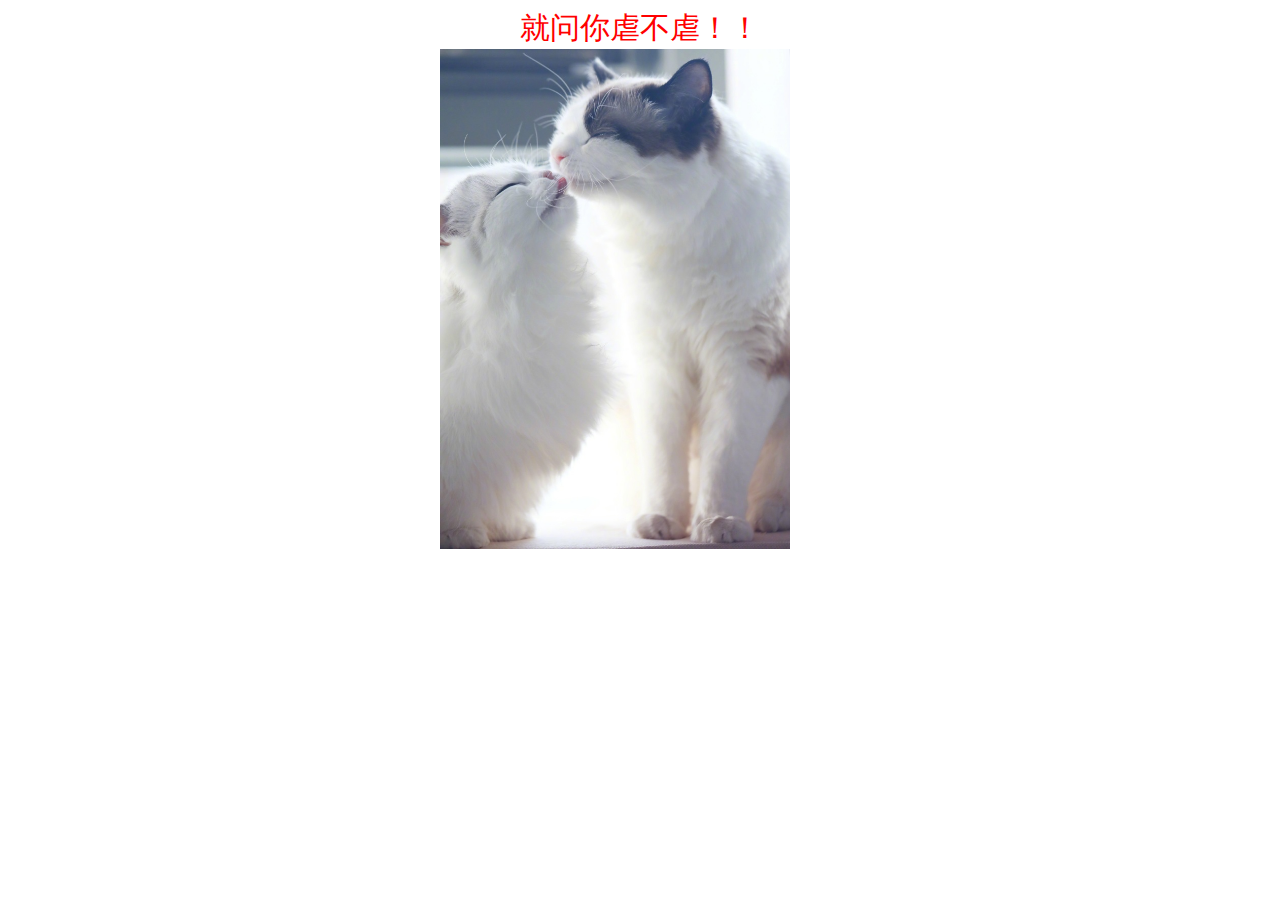
<file: 链接跳转/a.html>
<!DOCTYPE html>
<html lang="en">
    <head>
        <meta charset="utf-8">
        <style>
			figure{
				display: block;
				margin: 0 auto;
				width: 400px;
			}
			figcaption{
				color: red;
				text-align: center;
				font-size: 30px;
			}
        </style>
    </head>
    <body>
	    <figure>
	    	<figcaption>就问你虐不虐！！</figcaption>
	    	<img src="71b2cbb3ly1fehwbojy0tj21kw2fjgvx.jpg" height="500" width="350" alt="">
	    </figure>
    </body>
</html>
</file>
<file: 太平洋/css/1.css>
/*
* @Author: Administrator
* @Date:   2017-08-07 19:23:38
* @Last Modified by:   Administrator
* @Last Modified time: 2017-08-08 20:03:18
*/
*{
	margin: 0;
	padding: 0;
	list-style: none;
	text-decoration: none;
}
* a{
	display: inline-block;
}
div.top{
	width: 100%;
	height: 28px;
	background-color: #f8f8f8;
	border-bottom: 1px solid #ececec;
}
div.top .content{
	width: 1005px;
	height: 28px;
	margin: 0 auto;
}
.top .content ul{
	list-style: none;
	float: left;
}
.top .content ul:last-child{
	float: right;
}
.top .content ul li{
	line-height: 28px;
	font-size: 12px;
	float: left;
	border-right: 1px solid #ececec;
}
.top .content ul a{
	line-height: 22px;
	padding-left: 10px;
	padding-right: 10px;
	color: black;
}
.top .content ul:first-child a:visited{
	background-color: white;
}
.top .content ul:last-child li{
	border-right: none;
}
.top .content ul:last-child select{
	outline: none;
	border:none;
	font-size: 12px;
	background-color: #f8f8f8;
}
div.logo{
	width: 1000px;
	height: 120px;
	margin: 0 auto;
}
div.nav{
	width: 100%;
	height: 80px;
}
div.nav .upnav{
	height: 45px;
	background-color: #333;
}
.nav .upnav ul{
	width: 1000px;
	height: 45px;
	margin: 0 auto;
}
.nav .upnav ul li{
	background: url(../images/太平洋家居6_03.png) right no-repeat;
	float: left;
	line-height: 45px;
}
.nav .upnav ul li a{
	width: 70px;
	line-height: 45px;
	padding-left: 12px;
	padding-right: 12px;
	font-size: 16px;
	color: white;
	background-color: #333;

}
.nav .upnav ul li a:visited{
	background-color: #77c111;
}
.nav .upnav ul li select{
	display: inline-block;
	line-height: 45px;
	outline: none;
	border:none;
	font-size: 16px;
	color: white;
	background-color: #333; 
}
div.nav .lownav{
	height: 35px;
	background-color: #f7f7f7;
}
.nav .lownav .content{
	width: 1000px;
	height: 35px;
	margin: 0 auto;
}
.nav .lownav ul li{
	float: left;
	height: 35px;
	background:  url(../images/太平洋家居6_03_03.png) right no-repeat;
	font-size: 12px;
}
.nav .lownav ul li a{
	line-height: 35px;
	padding-left: 10px;
	padding-right: 10px;
	color: black;

}
.nav .lownav .content ul li:nth-last-of-type(2)>a{
	color: red;
	font-weight: 700;
}
.nav .lownav .content input{
	display: inline-block;
	width: 231px;
	line-height: 25px;
	outline-style: none;
	border:none;
	background: url(../images/太平洋家居1_003_03.png) left no-repeat;
	float: right;
	padding-left: 10px;
	margin-top: 5px;
}
div.banner{
	width: 1130px;
	height: 460px;
	margin: 15px auto;
	position: relative;
}
.banner a{
	position: absolute;
	
}
.banner a:first-child{
	left: 0;
	top: 40%;
}
.banner a:nth-of-type(2){
	left: 70px;
}
.banner a:last-child{
	right: 0;
	top:40%;
}
div.process{
	width: 1033px;
	height: 92px;
	margin: 0 auto;
}
.process a{
	width: 92px;
	height: 92px;
	margin-right: 10px
}
.process a:first-child{
	width: 72px;
	height: 92px;
}
.process a:last-child{
	margin-right: 0;
}
div.news,div.program{
	width: 995px;
	height: 407px;
	margin: 0 auto;
	margin-top: 50px;
}
.left{
	width: 655px;
	height: 407px;
	float: left;
	background-color: blue;
}
.right{
	width: 308px;
	height: 407px;
	margin-left: 30px;
	float: right;
	background-color: red;
}
div.program,.program .left,.program .right{
	height: 555px;
}
div.design{
	width: 990px;
	height: 1044px;
	margin: 0 auto;
	margin-top: 50px;
}
.design .left{
	width: 650px;
	height: 1044px;
}
.design .right{
	width: 310px;
	height: 1044px;
}
div.product{
	width: 990px;
	height: 1051px;
	margin: 0 auto;
	margin-top: 40px;
}
.product .left{
	width: 650px;
	height: 1051px;
}
</file>
<file: 海尔/css/1.css>
/*
* @Author: Administrator
* @Date:   2017-08-04 16:58:48
* @Last Modified by:   Administrator
* @Last Modified time: 2017-08-06 10:20:25
*/
*{
	margin: 0;
	padding: 0;
	font-size: 12px;
}
ul{
	list-style: none;
}
ul li{
	float: left;
}
a{
	text-decoration: none;

}
div.top{
	width: 100%;
	background:  url(../images/海尔商城3_02.png) repeat;
	border-bottom: 1px solid #cfcfcf;
}
.top .cont1{
	width: 1000px;
	height: 27px;
	margin: 0 auto;
	color: #555;
	position: relative;

	/* background-color: blue; */
}
.top .cont1 .left{
	width: 350px;
	float: left;
	display: inline-block;
}
.top .cont1 span{
	display: inline-block;
	line-height: 27px;
	float:left;
}
.top .cont1 .left select{
	height: 27px;
	width: 64px;
	float: left;
	color: #d92446;
	padding-left: 5px;
	outline-style: none;
	border:none;
	background-color: #d4d4d4;
}
.top .cont1 .left select option{
	color: #555;
}
.top .cont1 .left ul{
	/* float: left; */
	position: absolute;
	left: 144px;
	top: 0;
}
.top .cont1 .left li{
	height: 27px;
}
/* .top .cont1 .left li:first-of-type::after{
	content: "▼";
	color: #c11034;
} */
.top .cont1 .left li a{
	line-height: 27px;
	color: #555;
	padding-right:10px;
	vertical-align: top;
}
.top .cont1 .right{
	float: right;
}
.top .cont1 .right span{
	margin-left: 0;
}
.top .cont1 .right ul{
	float: right;
	font-size: 14px;
}
.top .cont1 .right ul li a{
	display: inline-block;
	line-height: 27px;
	color: #555;
	padding:0 4px;
	background: url(../images/海尔商城1_02_02.png) right no-repeat;
}
.top .cont1 .right ul li a:hover{
	background-color: #ddd;
}
div.logo{
	width: 100%;
	background-color: #fdfdfd;
}

div.cont2{
	width: 1000px;
	height: 73px;
	margin: 0 auto;
	background:  url(../images/海尔商城_10_03.png) left no-repeat;
}
.cont2 .input{
	display: inline-block;
	width: 495px;
	height: 32px;
	margin: 0 auto;
	margin-top: 20px;
	position: absolute;
	left: 28%;
}
.logo .cont2 input[type=search]{
	width: 405px;
	height: 30px;
	border:1px solid #696969;
	border-right: none;
	float: left;
}
.logo .cont2 input[type=image]{
	width: 90px;
	height: 30px;
	float: right;
}
.logo .cont2 img{
	float: right;
}
div.banner{
	width: 100%;
	height: 233px;
	position: relative;
	/* background-color: #777; */
}

.banner .sort{
	width: 203px;
	float: left;
	margin-left: 10%;
	position: absolute;
	top: -6px;
}
.banner .sort .p1{
	float: left;
}
.banner .sort .p2{
	float: right;
}
.banner .sort .prosort{
	width: 192px;
	height: 297px;
	float: right;
}
.banner .sort span{
	display: inline-block;
	width: 139px;
	line-height: 37px;
	padding-left: 53px;
	background-color: #c9133b;
	color: white;
}
.banner .sort .prosort a{
	display: inline-block;
	height: 35px;
	width: 192px;
}
.banner .sort .prosort .s1{
	background: url(../images/海尔商城_46.png) left no-repeat;
}
.banner .sort .prosort .s2{
	background: url(../images/海尔商城1_03.png) left no-repeat;
}
.banner .sort .prosort .s3{
	background: url(../images/海尔商城1_06.png) left no-repeat;
}
.banner .sort .prosort .s4{
	background: url(../images/海尔商城1_08.png) left no-repeat;
}
.banner .sort .prosort .s5{
	background: url(../images/海尔商城1_10.png) left no-repeat;
}
.banner .sort .prosort .s6{
	background: url(../images/海尔商城1_12.png) left no-repeat;
}
.banner .nav{
	height: 31px;
	background: url(../images/li_bg.png) repeat;
	border-bottom: 1px solid #808080;
	color: #555;
}
.banner .nav ul{
	position: absolute;
	left: 27%;
}
.banner .nav ul a{
	line-height: 31px;
	padding: 0 10px;

	color: black;
	background: url(../images/海尔商城2_09.png) right no-repeat;
}
.banner .nav ul li img{
	position: absolute;
	left: 120px;
}
.banner .nav .shop{
	display: inline-block;
	position: absolute;
	right: 11%;
	line-height: 18px;
	width: 130px;
	padding-left: 54px;
	background: #c0c0c2 url(../images/海尔商城_36.png) left no-repeat;
}
.banner .nav .shop a{
	display: inline-block;
	width: 64px;
	height: 23px;
	margin-top: 4px;
}
.banner .nav .shop>img{
	position: absolute;
	left: 50px;
	top: -15px;
}
.banner div.cont3{
	height: 201px;
	background: url(../images/海尔商城1_02.png) repeat;
}
.banner .cont3 table{
	position: absolute;
	right: 10%;
	top: 55px;
}
.banner .cont3 table th{
	width: 190px;
	font-size: 15px;
	color: #555;
}
.banner .cont3 table td{
	padding-left: 65px;
	height: 20px;
}
.banner .cont3 table td a{
	color: #555;
	font-size: 12px;

}
div.blank{
	width: 1000px;
	height: 130px;
	margin: 0 auto;
}
.blank .info{
	width: 300px;
	vertical-align: middle;
	padding: 20px 15px;
	float: left;
}
.blank .info p{
	float: right;
	height: 63px;
	line-height: 30px;
	padding: 0;
	margin-right: 0;
}
div.footer{
	width: 100%;
	height: 170px;
	background-color: #aeaeae;
	border-bottom: 4px solid white;
	text-align: center;
	color: white;
	position: relative;
}
.footer .cont4{
	width: 745px;
	height: 157px;
	float: left;
	position: relative;
	left: 20%;
	overflow: hidden;
	font-size: 12px;
}
.footer .cont4 ul{
	float: left;
	width: 430px;
	height: 21px;
	margin: 0 auto;
	position: absolute;
	left: 20%;
	top: 20px;
}
.footer .cont4 ul a{
	color: white;
	line-height: 12px;
	padding:0 5px;
	border-right: 1px solid white;
}
div.footer>img{
	position: absolute;
	right: 0;
	float: right;
}
</file>
<file: 索尼/css/1.css>
/*
* @Author: Administrator
* @Date:   2017-08-03 18:51:00
* @Last Modified by:   Administrator
* @Last Modified time: 2017-08-06 15:11:28
*/
*,tr,td,img{
			margin: 0;
			padding: 0;
		}
		* a:hover{
			border: 1px dashed #0f4bf7; 
		}
		.header{
			
			width: 100%;
			background-color:black;
		}
		.header .con{
			height: 105px;
			width: 1000px;
			margin: 0 auto;
			position:relative;
		}
		.header .con select{
			width: 120px;
			height: 40px;
			outline-style: none;
			border:none;
			background-color: black;
			color: white;
			font-size: 16px;
		}
		.header .con select:hover{
			background-color: #5b5d5f;
		}
		.header .con ul{
			list-style:none;
			position: absolute;
		}

		.header .con ul li{
			float: left;
		}
		.header .con ul li a{
			line-height: 40px;
			text-decoration: none;
			color: white;
			
		}
		.header .con .ul1 a{
			padding-right: 40px;
		}
		a:hover{
			display: inline-block;
			background-color: #5b5d5f;
		}
		.header .con .ul1{
			left: 120px;
			bottom: 0;
		}
		.header .con .ul2{
			right: 0;
			top: 0;
			font-size: 12px;
		}
		.header .con .ul2 a{
			padding-left: 20px;
		}
		.header .con input{
			display: inline-block;
			width: 196px;
			height: 36px;
			outline-style: none;
			border: 2px solid #424242;
			background: black url(../images/索尼中国_10.png) right no-repeat;
			position: absolute;
			right: 0;
			bottom: 7px;
		}
		.ad1{
			height: 350px;
			width: 1000px;
			margin: 0 auto;
			margin-bottom:55px;
		}
		.ad1 p{
			width: 232px;
			height: 100px;
			background-color: #eff0f1;
		}
		.bigbox{
			width: 1200px;
			height: 590px;
			background-color:#eff0f1;
			margin: 0 auto;
		}
		.bigbox .content,.content table{
			width: 1000px;
			margin: 0 auto;
		}
		.bigbox .content table p{
			display: inline-block;
			height: 85px;
			vertical-align: bottom;
			color: #595959;
		}
		.bigbox .content table p span{
			display: inline-block;
			background-color: #d0d1d3;
			color: white;
		}
		.ad2{
			width: 1000px;
			height: 160px;
			margin: 0 auto;
			margin-top:30px;
			margin-bottom:40px;
		}
		.footer{
			/* height: 400px; */
			width: 100%;
			background-color:#1f2024;
		}
		.footer .top{
			height: 270px;
			border-bottom:1px solid #333438;
		}
		.footer .top table{
			width: 1000px;
			margin: 0 auto;
			color: white;
		}
		.footer .bottom{
			height: 120px;
			width: 1000px;
			margin: 0 auto;
			position: relative;
		}
		.footer .bottom .span1{
			display: inline-block;
			position: absolute;
			top:13px;
			/* vertical-align: bottom; */
			color: #999;
		}
		.footer .bottom ul:first-of-type{
			margin-top: 16px;
		}
		.footer .bottom ul:first-of-type li{
			list-style: none;
			float: left;

		}
		.footer .bottom ul:first-of-type a{
			display: inline-block;
			padding-right: 20px;
			text-decoration: none;
			color: white;
			line-height: 20px;
			/* font-size: 12px; */
		}
		.footer .bottom .span2{
			display: inline-block;
			position: absolute;
			bottom: 34px;
			color: #999;

		}
		.footer .bottom .span2 a{
			color: #999;
		}
		.footer .bottom ul:last-of-type{
			position: absolute;
			right: 0;
			list-style: none;
		}
		.footer .bottom ul:last-of-type li{
			float: left;
		}
</file>
<file: 联想中国/css/1.css>
/*
* @Author: Administrator
* @Date:   2017-08-05 21:29:43
* @Last Modified by:   Administrator
* @Last Modified time: 2017-08-07 19:21:01
*/
*{
	margin: 0;
	padding: 0;
}
* ul{
	list-style: none;
}
img{
	margin-bottom: 0;
}
* a{
	display: inline-block;
	text-decoration: none;
}
* a:hover{
	border: 1px dashed #84fafb;
}
div.top{
	width: 100%;
	height: 38px;
	background-color: black;
}
.top .content{
	width: 1200px;
	height: 38px;
	margin: 0 auto;
}
div.top .content ul:first-child{
	width: 520px;
	float: left;
}
div.top .content ul:last-child{
	width: 180px;
	float: right;
}
div.top .content ul li{
	float: left;
	background: url(../images/联想中国4_02_02.png) right no-repeat;

}
div.top .content ul li a{
	line-height: 38px;
	padding-left:5px;
	padding-right:5px;
	font-size: 12px;
	color: white;
}
div.top .content ul:first-child li select{
	outline-style: none;
	border:none;
	height: 38px;
	background-color: black;
	color: white;
	background: url(../images/联想中国4_02_02.png) right no-repeat;
}
div.top .content ul:last-child li:last-child{
	background: url(../images/联想中国_02.png) right no-repeat;
	padding-right: 27px;
}
div.logo{
	width: 1200px;
	height: 88px;
	margin: 0 auto;
	background: url(../images/联想中国1_03.png) left no-repeat;
}
.logo .search{
	width: 781px;
	height: 38px;
	float: right;
	position: relative;
}
.logo .search input[type="search"]{
	display: inline-block;
	width: 637px;
	height: 38px;
	margin-top: 30px;
	outline-style: none;
	border:2px solid #e2231b;
	border-right: none;
	background: url(../images/联想中国5_03.png) right no-repeat;
}
.logo .search input[type="submit"]{
	outline-style: none;
	border:none;
	width: 146px;
	height: 38px;
	background-color: #e2231b;
	color: white;
	position: absolute;
	right: 0;
	top: 30px;
}
div.nav{
	width: 100%;
	height: 25px;
	
}
.nav ul{
	height: 25px;
	width: 900px;
	margin-left: 285px;
}
.nav ul li{
	float: left;
}
.nav ul li a{
	line-height: 25px;
	padding-right: 15px;
	padding-left: 15px;
	color: #555;
}
div.banner{
	width: 1200px;
	height: 365px;
	
	margin: 0 auto;
	margin-top: 20px;
}
.banner .content{
	width: 1200px;
	float: left;
	margin: 0 auto;
}
.banner .left{
	width: 218px;
	height: 363px;
	border:1px solid #e6e6e6;
	margin-right: 10px;
	float: left;
}
.banner .content .left span{
	display: inline-block;
	width: 210;
	line-height: 41px;
	background-color: #eee;
	font-size: 16px;
	padding-left: 15px;
	padding-right: 83px;
	border-bottom: 1px solid #e6e6e6;
}
.banner .content .left ul:nth-child(2){
	width: 218px;
	height: 204px;
	border-bottom: 1px solid #e6e6e6;
}
.banner .content .left ul li:first-child{
	line-height: 30px;
	font-size: 16px;
	padding-left: 15px;
}
.banner .content .left ul a{
	font-size: 12px;
	color: #555;
	line-height: 30px;
	margin-left: 15px;
}
.banner .content .left ul:last-child{
	width: 218px;
	height: 116px;
}
.banner .center{
	width: 970px;
	height: 365px;
	float: left;
}
.right{
	width: 74px;
	height: 365px;
	position: fixed;
	right: 0;
	top: 171px;
}
.right table{
	width: 34px;
	height: 110px;
	border:1px solid #e6e6e6;
	margin-left: 10px;
}
.right table a{
	width: 34px;
	height: 34px;
	border-bottom: 1px solid #e6e6e6;
}
.right table tr:last-child a{
	border:0;
}
.right>a{
	margin-left: 10px;
	margin-top: 10px;
}
.title{
	line-height: 40px;
	width: 1200px;
	margin: 0 auto;
	margin-top: 30px;
	font-size: 20px;
}
.title a{
	width: 180px;
	height: 34px;
	float: right;
}
.hot{
	width: 1200px;
	height: 718px;
	margin: 0 auto;
}
.hot .up{
	height: 559px;
	margin-bottom: 12px;
}
.hot .up table{
	width: 1200px;
	height: 559px;
}
.hot .up table tr:first-child td{
	height: 274px;
}
.hot .up table td[colspan="2"] p{
	display: inline-block;
	width: 297px;
	height: 164px;
	float: left;
	padding-top: 110px;
	padding-left: 15px;
}
.hot .up table p span:nth-of-type(2){
	color: #555;
}
.hot .up table p span:nth-of-type(3){
	color: red;
}
.hot .up table .one{
	width: 284px;
	height: 274px;
	float: right;
}
.hot .up table tr:last-child a.two{
	width: 299px;
	height: 195px;
	margin-top: 0;
}
.hot .up table tr:last-child p{
	width: 299px;
	height: 85px;
	text-align: center;
}
.hot .down{
	height: 147px;
}
.hot .down div{
	width: 289px;
	height: 147px;
	margin-right: 14px;
	float: left;
}
.hot .down div:last-child{
	margin-right: 0;
}
.hot .down div a{
	width: 289px;
	height: 147px;
}
.chose{
	width: 1200px;
	height: 360px;
	margin: 0 auto;
}
.chose .one{
	width: 211px;
	height: 358px;
	margin-right: 11px;
	float: left;
	border:1px solid #e6e6e6;
}
.chose .two{
	width: 290px;
	height: 360px;
	margin-right: 11px;
	float: left;
	background: url(../images/联想中国_41.png) left repeat;
}
.chose .two a{
	display: inline-block;
	width: 290px;
	height: 120px;
}
.chose .three{
	width: 449px;
	height: 360px;
	background-color: white;
	float: left;
	margin-right: 11px;

}
.chose>div>span{
	display: inline-block;
	width: 100%;
	line-height: 40px;
	background-color: #97c057;
	text-align: center;
	color: white;
	font-size: 20px;
}
.chose .three .newpro{
	width: 447px;
	height: 319px;
	border: 1px solid #e6e6e6;
	border-top: none;
}
.chose .three .newpro .pro{
	width: 222px;
	height: 319px;
	float: left;
}
.chose .three .newpro .pro a{
	width: 222px;
	height: 233px;
}
.chose .three .newpro .pro p{
	width: 222px;
	height: 86px;
	padding-left: 20px;
}
.chose .three .newpro .pro p span{
	display: inline-block;
	line-height: 25px;
}
.chose .three .newpro .pro p .model{
	font-size: 12px;
}
.chose .three .newpro .pro p .discribe{
	font-size: 16px;
	color: red;
}
.chose .four{
	width: 215px;
	float: left;
}
.chose .four span{
	background-color: #8f82bc;
}
.chose .four .pro a{
	width: 215px;
	height: 320px;
}
.offical{
	width: 1200px;
	margin: 0 auto;
	overflow: hidden;
}
.offical .one{
	width: 240px;
	height: 510px;
	margin-right: 11px;
	float: left;
}
.offical>div>span,.two>.top1>span{
	display: inline-block;
	width: 100%;
	line-height: 40px;
	text-align: center;
	color: white;
	font-size: 20px;
	background-color: #92c0fa;
}
.offical .two{
	width: 463px;
	height: 510px;
	margin-right: 11px;
	float: left;
}
.offical .two .top1{
	width: 462px;
	height: 249px;
	margin-bottom:10px; 
}
.offical .two .top1 .pro{
	width: 228px;
	height: 208px;
	border: 1px solid #e6e6e6;
	border-top: none;
	border-right:none; 
	float: left;
}
.offical .two .top1 .pro a{
	width: 230px;
	height: 146px;
}
.offical .two>.top1>span{
	background-color: #d9d042;
}
.offical .two>.top1>span a{
	line-height: 40px;
	width: 75px;
	float: right;
	font-size: 12px;
	color: white;
}
.offical .two .top1 p{
	width: 220px;
	height: 50px;
	padding-left: 10px;
}
.offical .two .top1 p .price{
	color: #d9d042;
}
.offical .two .bottom{
	margin-bottom: 0;
}
.offical .two .bottom>span{
	background-color: #f1b04f;
}
.offical .three{
	width: 475px;
	height: 510px;
	float: left;
}
.offical .three>span{
	background-color: #c490bf;
	padding-left: 30px;
}
.offical .three>span>a{
	line-height: 40px;
	width: 75px;
	float: right;
	font-size: 12px;
	color: white;
}
.offical .three .pro{
	width: 236px;
	height: 260px;
	border: 1px solid #e6e6e6;
	border-top: none;
	float: left;
	border-right: none;
}
.offical .three .pro>a{
	width: 236px;
	height: 172px;
}
.offical .three .pro p{
	width: 236px;
	height: 88px;
	text-align: center;
}
.offical .three .pro p .price{
	color: #c490bf;
}
.offical .three .bigpro{
	width: 473px;
	height: 208px;
	border:1px solid #e6e6e6;
	border-top: none;
	float: left;
}
.offical .three .bigpro a{
	width: 237px;
	height: 138px;
	float: left;
}
.offical .three .bigpro p{
	width: 236px;
	height: 208px;
	text-align: center;
	float: left;
	padding-top: 60px;
}
.hotnews{
	width: 1200px;
	height: 344px;
	margin: 0 auto;
	margin-bottom: 40px;
}
.hotnews .topnews{
	width: 100%;
	height: 182px;
	margin-bottom: 14px;
}
.hotnews .topnews .left{
	margin-right: 13px;
	float: left;
}
.hotnews .topnews .rightnews{
	width: 895px;
	height: 182px;
	float: right;
	background-color: #f0f0f0;
}
.hotnews .topnews .rightnews span{
	display: inline-block;
	width: 847px;
	line-height: 43px;
	margin-left:25px;
	border-bottom: 1px dashed #9c9c9c;
}
.hotnews .topnews .rightnews span a{
	float: right;
	color: black;
	font-size: 14px;
}
.hotnews .topnews .rightnews ul{
	margin-top: 10px;
}
.hotnews .topnews .rightnews ul a{
	line-height: 35px;
	font-size: 12px;
	padding-left: 25px;
	color: black;
}
.hotnews .bottomnews{
	height: 148px;
}
.hotnews .bottomnews a{
	width: 289px;
	height: 148px;
	margin-right: 14px;
	float: left;
}
.hotnews .bottomnews a.final{
	margin-right: 0;
}
.footer{
	width: 100%;
	height: 318px;
}
.footer .more{
	width: 1200px;
	height: 140px;
	margin: 0 auto;
}
.footer .more table{
	width: 100%;
	height: 100%;
	text-align: center;
}
.footer .more table a{
	font-size: 12px;
	color: #555;
}
.footer .version{
	height: 95px;
	background-color: #f5f5f5;
}
.footer .version ul:first-child{
	width: 930px;
	height: 20px;
	margin: 0 auto;
	padding-top: 25px;
}
.footer .version ul li{
	float: left;
	border-right: 1px solid #a571a5;
	font-size: 12px;
	color: #555;
	padding-left: 12px;
	padding-right: 12px;
}
.footer .version ul a{
	line-height: 13px;
}
.footer .version ul>img{
	float: left;
}
.footer .version ul:last-child{
	width: 1020px;
	margin: 0 auto;
	margin-top: 10px;
}
</file>
